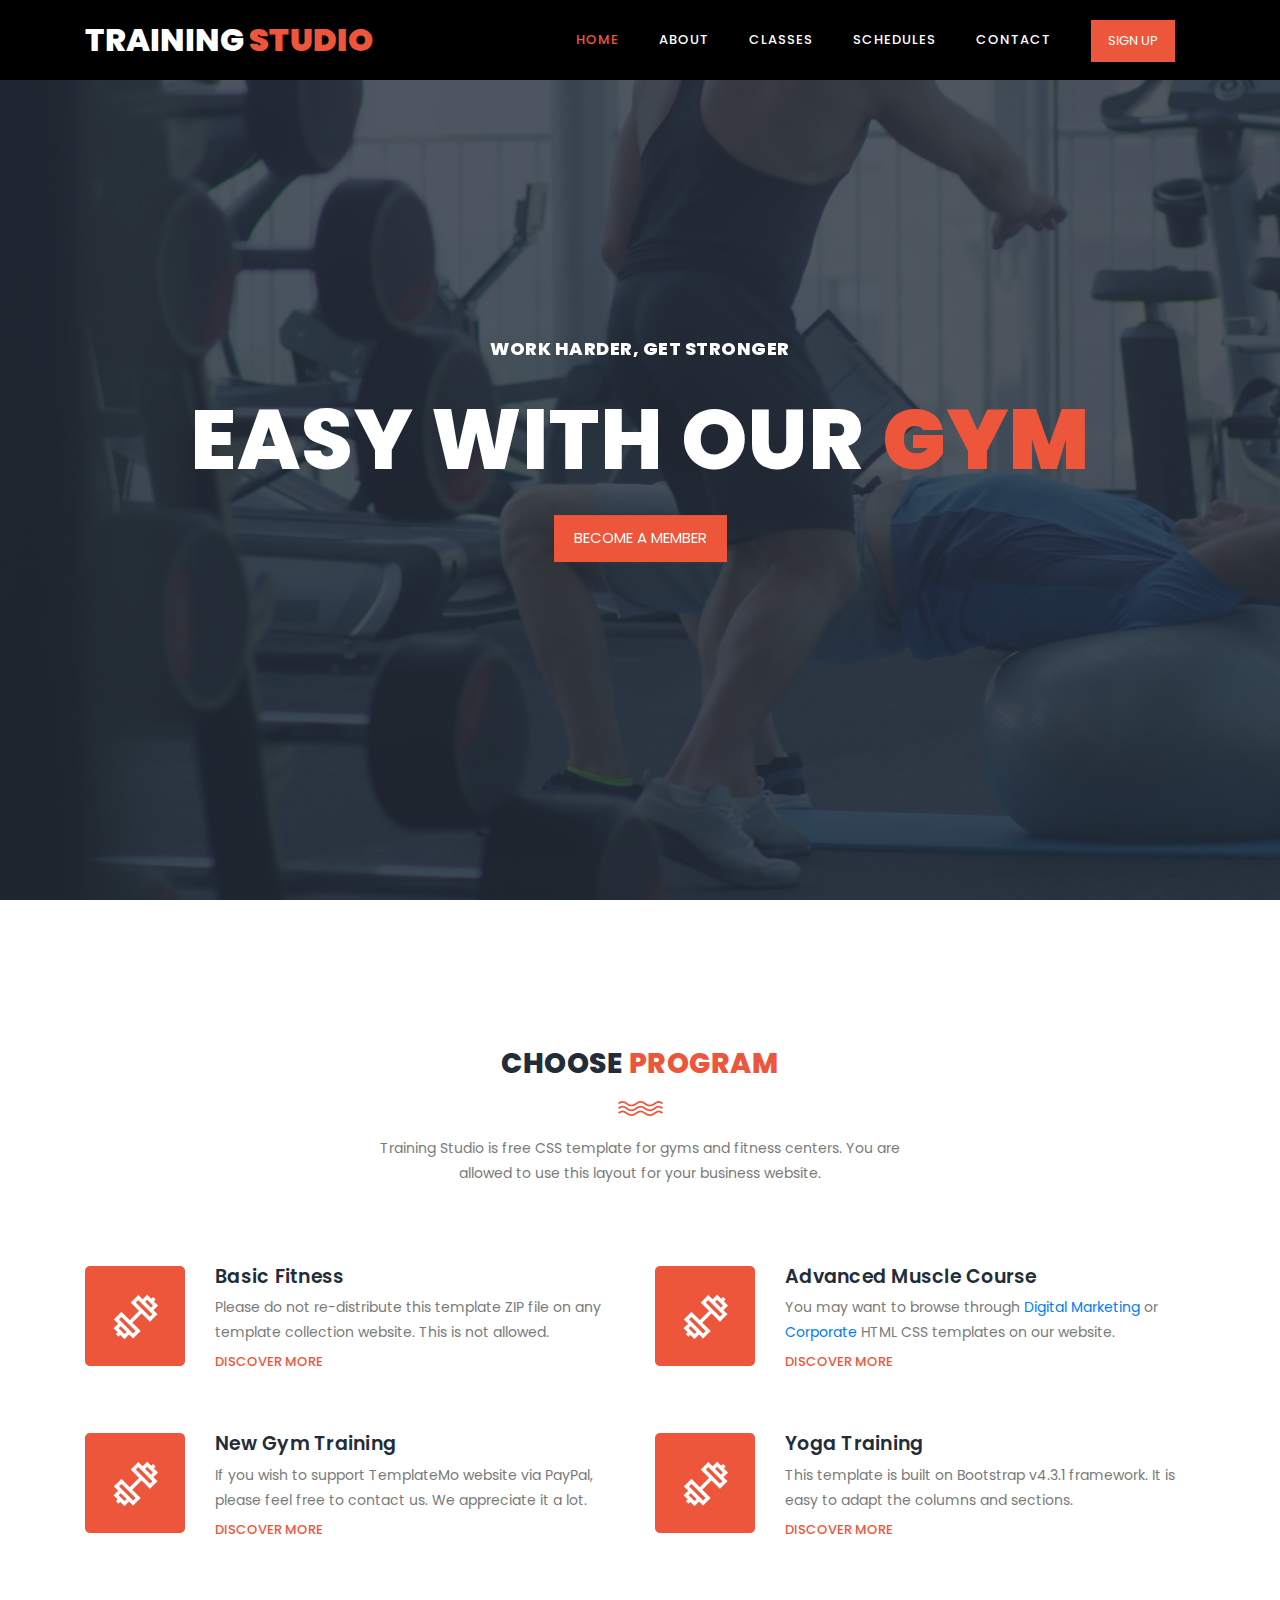
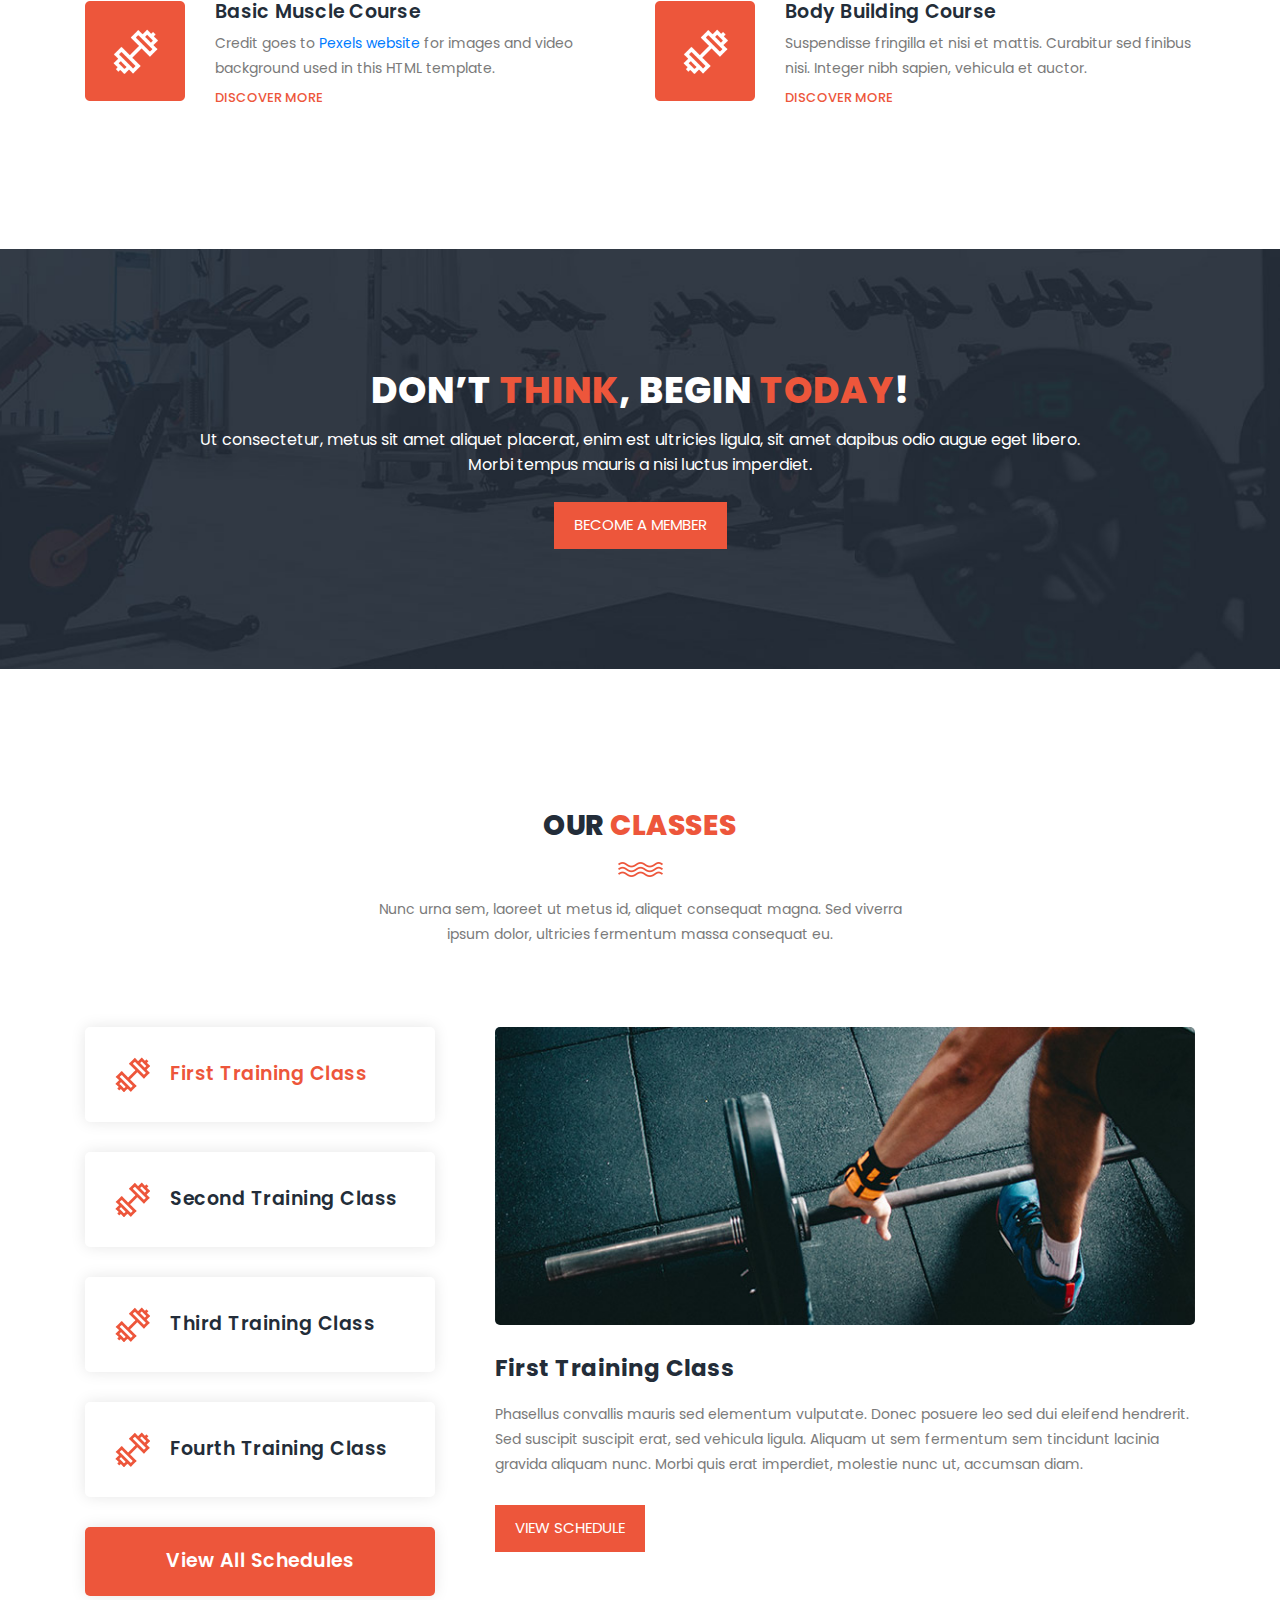
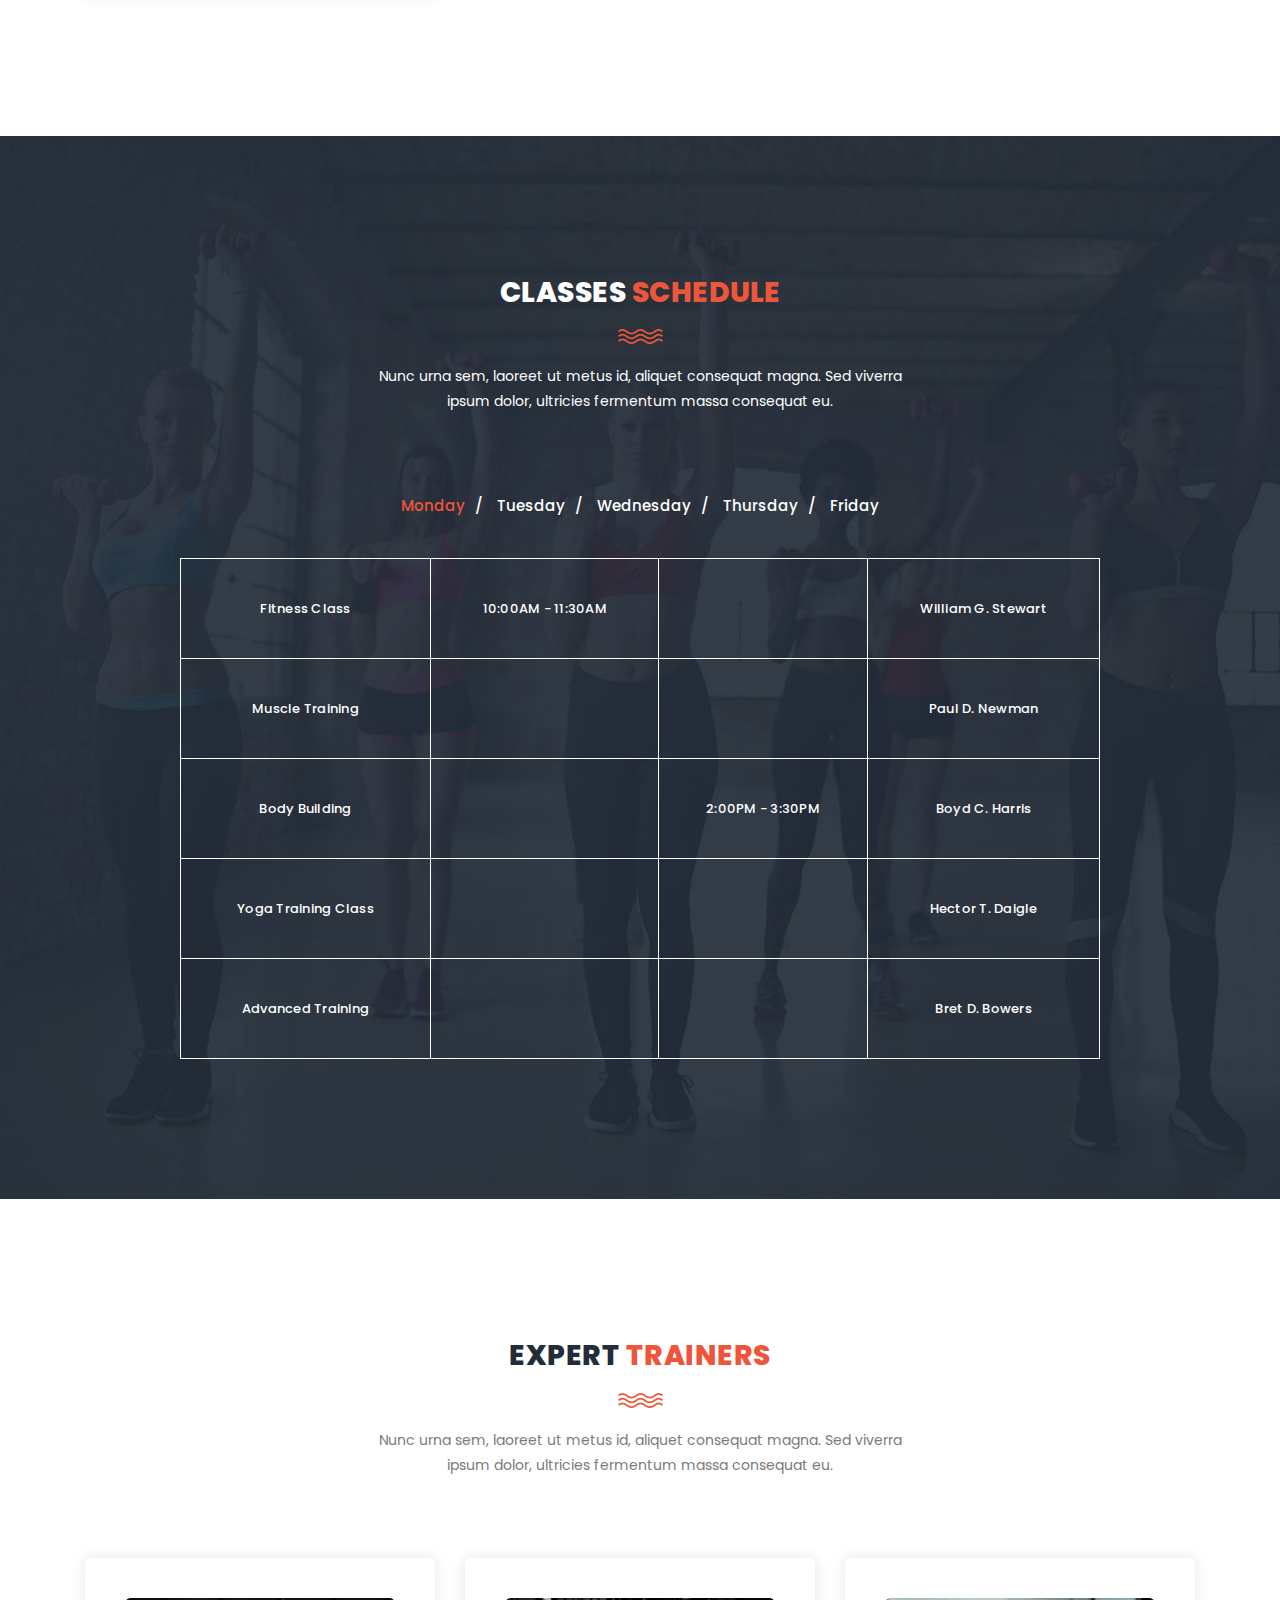
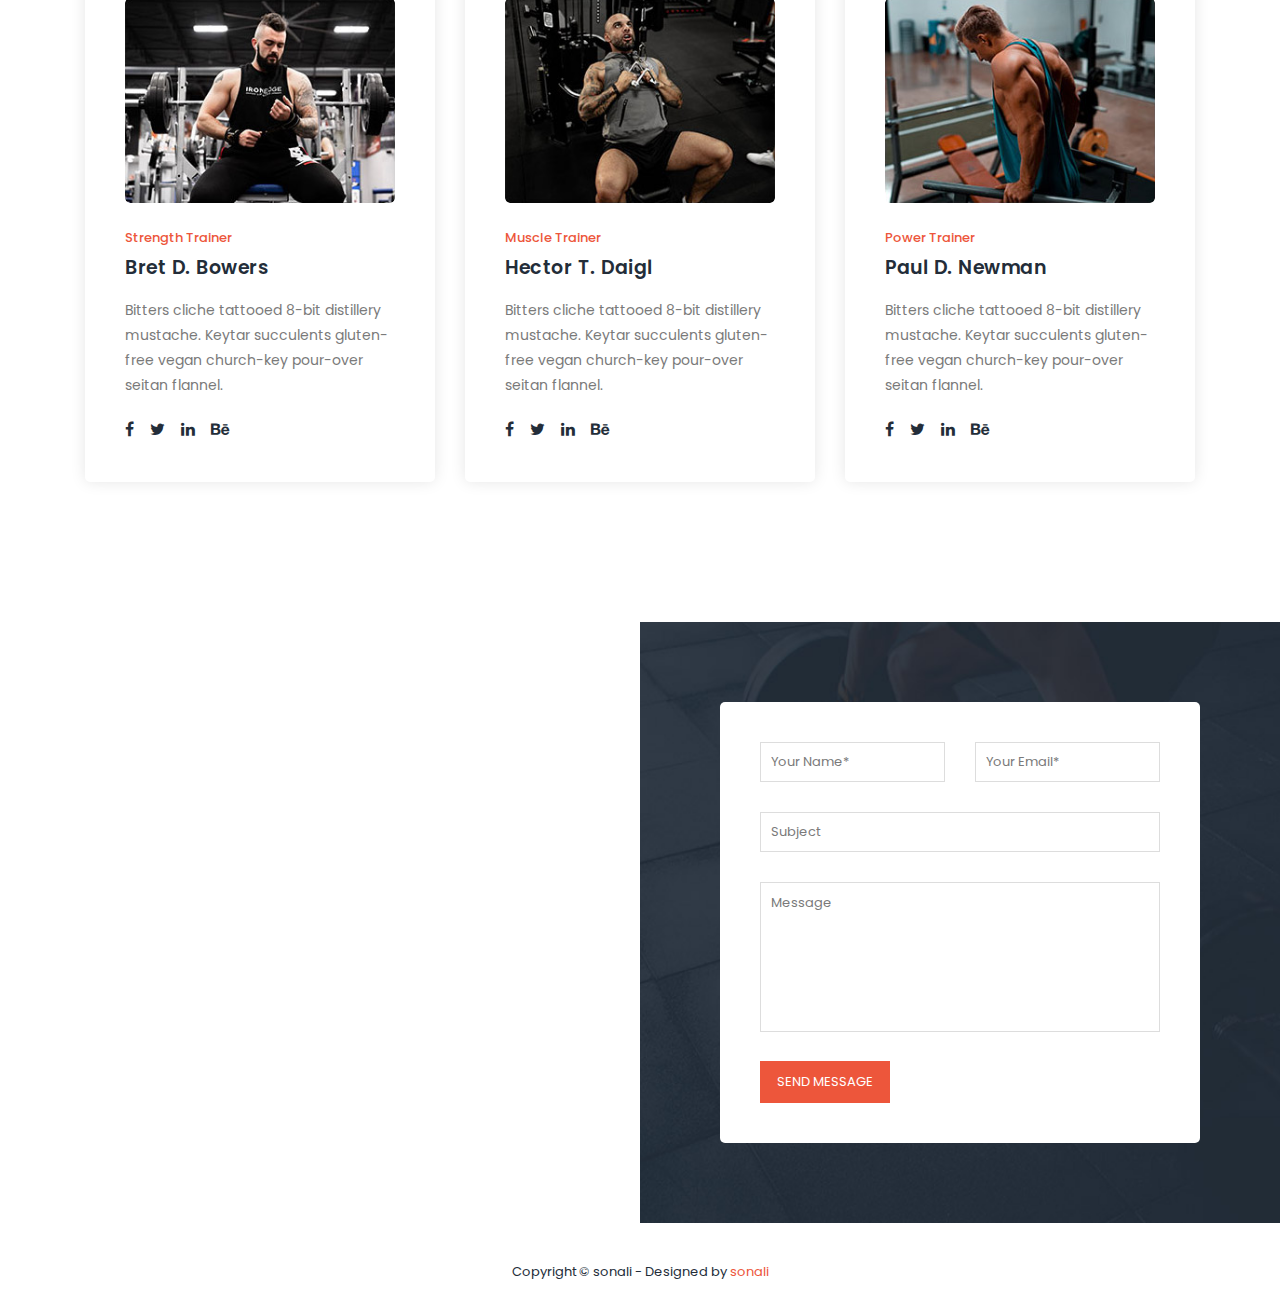
<file: index.html>
<!DOCTYPE html>
<html lang="en">

  <head>

    <meta charset="utf-8">
    <meta name="viewport" content="width=device-width, initial-scale=1, shrink-to-fit=no">
    <meta name="description" content="">
    <meta name="author" content="">
    <link href="https://fonts.googleapis.com/css?family=Poppins:100,100i,200,200i,300,300i,400,400i,500,500i,600,600i,700,700i,800,800i,900,900i&display=swap" rel="stylesheet">

    <title>Training Studio - Free CSS Template</title>

    <!-- Additional CSS Files -->
    <link rel="stylesheet" type="text/css" href="assets/css/bootstrap.min.css">

    <link rel="stylesheet" type="text/css" href="assets/css/font-awesome.css">

    <link rel="stylesheet" href="assets/css/templatemo-training-studio.css">

    </head>
    
    <body>
    
    <!-- ***** Preloader Start ***** -->
    <div id="js-preloader" class="js-preloader">
      <div class="preloader-inner">
        <span class="dot"></span>
        <div class="dots">
          <span></span>
          <span></span>
          <span></span>
        </div>
      </div>
    </div>
    <!-- ***** Preloader End ***** -->
    
    
    <!-- ***** Header Area Start ***** -->
    <header class="header-area header-sticky">
        <div class="container">
            <div class="row">
                <div class="col-12">
                    <nav class="main-nav">
                        <!-- ***** Logo Start ***** -->
                        <a href="index.html" class="logo">Training<em> Studio</em></a>
                        <!-- ***** Logo End ***** -->
                        <!-- ***** Menu Start ***** -->
                        <ul class="nav">
                            <li class="scroll-to-section"><a href="index.html" class="active">Home</a></li>
                            <li class="scroll-to-section"><a href="about.html">About</a></li>
                            <li class="scroll-to-section"><a href="classes.html">Classes</a></li>
                            <li class="scroll-to-section"><a href="schedule.html">Schedules</a></li>
                            <li class="scroll-to-section"><a href="contact.html">Contact</a></li> 
                            <li class="main-button"><a href="#">Sign Up</a></li>
                        </ul>        
                        <a class='menu-trigger'>
                            <span>Menu</span>
                        </a>
                        <!-- ***** Menu End ***** -->
                    </nav>
                </div>
            </div>
        </div>
    </header>
    <!-- ***** Header Area End ***** -->

    <!-- ***** Main Banner Area Start ***** -->
    <div class="main-banner" id="top">
        <video autoplay muted loop id="bg-video">
            <source src="assets/images/gym-video.mp4" type="video/mp4" />
        </video>

        <div class="video-overlay header-text">
            <div class="caption">
                <h6>work harder, get stronger</h6>
                <h2>easy with our <em>gym</em></h2>
                <div class="main-button scroll-to-section">
                    <a href="#features">Become a member</a>
                </div>
            </div>
        </div>
    </div>
    <!-- ***** Main Banner Area End ***** -->

    <!-- ***** Features Item Start ***** -->
    <section class="section" id="features">
        <div class="container">
            <div class="row">
                <div class="col-lg-6 offset-lg-3">
                    <div class="section-heading">
                        <h2>Choose <em>Program</em></h2>
                        <img src="assets/images/line-dec.png" alt="waves">
                        <p>Training Studio is free CSS template for gyms and fitness centers. You are allowed to use this layout for your business website.</p>
                    </div>
                </div>
                <div class="col-lg-6">
                    <ul class="features-items">
                        <li class="feature-item">
                            <div class="left-icon">
                                <img src="assets/images/features-first-icon.png" alt="First One">
                            </div>
                            <div class="right-content">
                                <h4>Basic Fitness</h4>
                                <p>Please do not re-distribute this template ZIP file on any template collection website. This is not allowed.</p>
                                <a href="#" class="text-button">Discover More</a>
                            </div>
                        </li>
                        <li class="feature-item">
                            <div class="left-icon">
                                <img src="assets/images/features-first-icon.png" alt="second one">
                            </div>
                            <div class="right-content">
                                <h4>New Gym Training</h4>
                                <p>If you wish to support TemplateMo website via PayPal, please feel free to contact us. We appreciate it a lot.</p>
                                <a href="#" class="text-button">Discover More</a>
                            </div>
                        </li>
                        <li class="feature-item">
                            <div class="left-icon">
                                <img src="assets/images/features-first-icon.png" alt="third gym training">
                            </div>
                            <div class="right-content">
                                <h4>Basic Muscle Course</h4>
                                <p>Credit goes to <a rel="nofollow" href="https://www.pexels.com" target="_blank">Pexels website</a> for images and video background used in this HTML template.</p>
                                <a href="#" class="text-button">Discover More</a>
                            </div>
                        </li>
                    </ul>
                </div>
                <div class="col-lg-6">
                    <ul class="features-items">
                        <li class="feature-item">
                            <div class="left-icon">
                                <img src="assets/images/features-first-icon.png" alt="fourth muscle">
                            </div>
                            <div class="right-content">
                                <h4>Advanced Muscle Course</h4>
                                <p>You may want to browse through <a rel="nofollow" href="https://templatemo.com/tag/digital-marketing" target="_parent">Digital Marketing</a> or <a href="https://templatemo.com/tag/corporate">Corporate</a> HTML CSS templates on our website.</p>
                                <a href="#" class="text-button">Discover More</a>
                            </div>
                        </li>
                        <li class="feature-item">
                            <div class="left-icon">
                                <img src="assets/images/features-first-icon.png" alt="training fifth">
                            </div>
                            <div class="right-content">
                                <h4>Yoga Training</h4>
                                <p>This template is built on Bootstrap v4.3.1 framework. It is easy to adapt the columns and sections.</p>
                                <a href="#" class="text-button">Discover More</a>
                            </div>
                        </li>
                        <li class="feature-item">
                            <div class="left-icon">
                                <img src="assets/images/features-first-icon.png" alt="gym training">
                            </div>
                            <div class="right-content">
                                <h4>Body Building Course</h4>
                                <p>Suspendisse fringilla et nisi et mattis. Curabitur sed finibus nisi. Integer nibh sapien, vehicula et auctor.</p>
                                <a href="#" class="text-button">Discover More</a>
                            </div>
                        </li>
                    </ul>
                </div>
            </div>
        </div>
    </section>
    <!-- ***** Features Item End ***** -->

    <!-- ***** Call to Action Start ***** -->
    <section class="section" id="call-to-action">
        <div class="container">
            <div class="row">
                <div class="col-lg-10 offset-lg-1">
                    <div class="cta-content">
                        <h2>Don’t <em>think</em>, begin <em>today</em>!</h2>
                        <p>Ut consectetur, metus sit amet aliquet placerat, enim est ultricies ligula, sit amet dapibus odio augue eget libero. Morbi tempus mauris a nisi luctus imperdiet.</p>
                        <div class="main-button scroll-to-section">
                            <a href="#our-classes">Become a member</a>
                        </div>
                    </div>
                </div>
            </div>
        </div>
    </section>
    <!-- ***** Call to Action End ***** -->

    <!-- ***** Our Classes Start ***** -->
    <section class="section" id="our-classes">
        <div class="container">
            <div class="row">
                <div class="col-lg-6 offset-lg-3">
                    <div class="section-heading">
                        <h2>Our <em>Classes</em></h2>
                        <img src="assets/images/line-dec.png" alt="">
                        <p>Nunc urna sem, laoreet ut metus id, aliquet consequat magna. Sed viverra ipsum dolor, ultricies fermentum massa consequat eu.</p>
                    </div>
                </div>
            </div>
            <div class="row" id="tabs">
              <div class="col-lg-4">
                <ul>
                  <li><a href='#tabs-1'><img src="assets/images/tabs-first-icon.png" alt="">First Training Class</a></li>
                  <li><a href='#tabs-2'><img src="assets/images/tabs-first-icon.png" alt="">Second Training Class</a></a></li>
                  <li><a href='#tabs-3'><img src="assets/images/tabs-first-icon.png" alt="">Third Training Class</a></a></li>
                  <li><a href='#tabs-4'><img src="assets/images/tabs-first-icon.png" alt="">Fourth Training Class</a></a></li>
                  <div class="main-rounded-button"><a href="#">View All Schedules</a></div>
                </ul>
              </div>
              <div class="col-lg-8">
                <section class='tabs-content'>
                  <article id='tabs-1'>
                    <img src="assets/images/training-image-01.jpg" alt="First Class">
                    <h4>First Training Class</h4>
                    <p>Phasellus convallis mauris sed elementum vulputate. Donec posuere leo sed dui eleifend hendrerit. Sed suscipit suscipit erat, sed vehicula ligula. Aliquam ut sem fermentum sem tincidunt lacinia gravida aliquam nunc. Morbi quis erat imperdiet, molestie nunc ut, accumsan diam.</p>
                    <div class="main-button">
                        <a href="#">View Schedule</a>
                    </div>
                  </article>
                  <article id='tabs-2'>
                    <img src="assets/images/training-image-02.jpg" alt="Second Training">
                    <h4>Second Training Class</h4>
                    <p>Integer dapibus, est vel dapibus mattis, sem mauris luctus leo, ac pulvinar quam tortor a velit. Praesent ultrices erat ante, in ultricies augue ultricies faucibus. Nam tellus nibh, ullamcorper at mattis non, rhoncus sed massa. Cras quis pulvinar eros. Orci varius natoque penatibus et magnis dis parturient montes, nascetur ridiculus mus.</p>
                    <div class="main-button">
                        <a href="#">View Schedule</a>
                    </div>
                  </article>
                  <article id='tabs-3'>
                    <img src="assets/images/training-image-03.jpg" alt="Third Class">
                    <h4>Third Training Class</h4>
                    <p>Fusce laoreet malesuada rhoncus. Donec ultricies diam tortor, id auctor neque posuere sit amet. Aliquam pharetra, augue vel cursus porta, nisi tortor vulputate sapien, id scelerisque felis magna id felis. Proin neque metus, pellentesque pharetra semper vel, accumsan a neque.</p>
                    <div class="main-button">
                        <a href="#">View Schedule</a>
                    </div>
                  </article>
                  <article id='tabs-4'>
                    <img src="assets/images/training-image-04.jpg" alt="Fourth Training">
                    <h4>Fourth Training Class</h4>
                    <p>Pellentesque habitant morbi tristique senectus et netus et malesuada fames ac turpis egestas. Aenean ultrices elementum odio ac tempus. Etiam eleifend orci lectus, eget venenatis ipsum commodo et.</p>
                    <div class="main-button">
                        <a href="#">View Schedule</a>
                    </div>
                  </article>
                </section>
              </div>
            </div>
        </div>
    </section>
    <!-- ***** Our Classes End ***** -->
    
    <section class="section" id="schedule">
        <div class="container">
            <div class="row">
                <div class="col-lg-6 offset-lg-3">
                    <div class="section-heading dark-bg">
                        <h2>Classes <em>Schedule</em></h2>
                        <img src="assets/images/line-dec.png" alt="">
                        <p>Nunc urna sem, laoreet ut metus id, aliquet consequat magna. Sed viverra ipsum dolor, ultricies fermentum massa consequat eu.</p>
                    </div>
                </div>
            </div>
            <div class="row">
                <div class="col-lg-12">
                    <div class="filters">
                        <ul class="schedule-filter">
                            <li class="active" data-tsfilter="monday">Monday</li>
                            <li data-tsfilter="tuesday">Tuesday</li>
                            <li data-tsfilter="wednesday">Wednesday</li>
                            <li data-tsfilter="thursday">Thursday</li>
                            <li data-tsfilter="friday">Friday</li>
                        </ul>
                    </div>
                </div>
                <div class="col-lg-10 offset-lg-1">
                    <div class="schedule-table filtering">
                        <table>
                            <tbody>
                                <tr>
                                    <td class="day-time">Fitness Class</td>
                                    <td class="monday ts-item show" data-tsmeta="monday">10:00AM - 11:30AM</td>
                                    <td class="tuesday ts-item" data-tsmeta="tuesday">2:00PM - 3:30PM</td>
                                    <td>William G. Stewart</td>
                                </tr>
                                <tr>
                                    <td class="day-time">Muscle Training</td>
                                    <td class="friday ts-item" data-tsmeta="friday">10:00AM - 11:30AM</td>
                                    <td class="thursday friday ts-item" data-tsmeta="thursday" data-tsmeta="friday">2:00PM - 3:30PM</td>
                                    <td>Paul D. Newman</td>
                                </tr>
                                <tr>
                                    <td class="day-time">Body Building</td>
                                    <td class="tuesday ts-item" data-tsmeta="tuesday">10:00AM - 11:30AM</td>
                                    <td class="monday ts-item show" data-tsmeta="monday">2:00PM - 3:30PM</td>
                                    <td>Boyd C. Harris</td>
                                </tr>
                                <tr>
                                    <td class="day-time">Yoga Training Class</td>
                                    <td class="wednesday ts-item" data-tsmeta="wednesday">10:00AM - 11:30AM</td>
                                    <td class="friday ts-item" data-tsmeta="friday">2:00PM - 3:30PM</td>
                                    <td>Hector T. Daigle</td>
                                </tr>
                                <tr>
                                    <td class="day-time">Advanced Training</td>
                                    <td class="thursday ts-item" data-tsmeta="thursday">10:00AM - 11:30AM</td>
                                    <td class="wednesday ts-item" data-tsmeta="wednesday">2:00PM - 3:30PM</td>
                                    <td>Bret D. Bowers</td>
                                </tr>
                            </tbody>
                        </table>
                    </div>
                </div>
            </div>
        </div>
    </section>

    <!-- ***** Testimonials Starts ***** -->
    <section class="section" id="trainers">
        <div class="container">
            <div class="row">
                <div class="col-lg-6 offset-lg-3">
                    <div class="section-heading">
                        <h2>Expert <em>Trainers</em></h2>
                        <img src="assets/images/line-dec.png" alt="">
                        <p>Nunc urna sem, laoreet ut metus id, aliquet consequat magna. Sed viverra ipsum dolor, ultricies fermentum massa consequat eu.</p>
                    </div>
                </div>
            </div>
            <div class="row">
                <div class="col-lg-4">
                    <div class="trainer-item">
                        <div class="image-thumb">
                            <img src="assets/images/first-trainer.jpg" alt="">
                        </div>
                        <div class="down-content">
                            <span>Strength Trainer</span>
                            <h4>Bret D. Bowers</h4>
                            <p>Bitters cliche tattooed 8-bit distillery mustache. Keytar succulents gluten-free vegan church-key pour-over seitan flannel.</p>
                            <ul class="social-icons">
                                <li><a href="#"><i class="fa fa-facebook"></i></a></li>
                                <li><a href="#"><i class="fa fa-twitter"></i></a></li>
                                <li><a href="#"><i class="fa fa-linkedin"></i></a></li>
                                <li><a href="#"><i class="fa fa-behance"></i></a></li>
                            </ul>
                        </div>
                    </div>
                </div>
                <div class="col-lg-4">
                    <div class="trainer-item">
                        <div class="image-thumb">
                            <img src="assets/images/second-trainer.jpg" alt="">
                        </div>
                        <div class="down-content">
                            <span>Muscle Trainer</span>
                            <h4>Hector T. Daigl</h4>
                            <p>Bitters cliche tattooed 8-bit distillery mustache. Keytar succulents gluten-free vegan church-key pour-over seitan flannel.</p>
                            <ul class="social-icons">
                                <li><a href="#"><i class="fa fa-facebook"></i></a></li>
                                <li><a href="#"><i class="fa fa-twitter"></i></a></li>
                                <li><a href="#"><i class="fa fa-linkedin"></i></a></li>
                                <li><a href="#"><i class="fa fa-behance"></i></a></li>
                            </ul>
                        </div>
                    </div>
                </div>
                <div class="col-lg-4">
                    <div class="trainer-item">
                        <div class="image-thumb">
                            <img src="assets/images/third-trainer.jpg" alt="">
                        </div>
                        <div class="down-content">
                            <span>Power Trainer</span>
                            <h4>Paul D. Newman</h4>
                            <p>Bitters cliche tattooed 8-bit distillery mustache. Keytar succulents gluten-free vegan church-key pour-over seitan flannel.</p>
                            <ul class="social-icons">
                                <li><a href="#"><i class="fa fa-facebook"></i></a></li>
                                <li><a href="#"><i class="fa fa-twitter"></i></a></li>
                                <li><a href="#"><i class="fa fa-linkedin"></i></a></li>
                                <li><a href="#"><i class="fa fa-behance"></i></a></li>
                            </ul>
                        </div>
                    </div>
                </div>
            </div>
        </div>
    </section>
    <!-- ***** Testimonials Ends ***** -->
    
    <!-- ***** Contact Us Area Starts ***** -->
    <section class="section" id="contact-us">
        <div class="container-fluid">
            <div class="row">
                <div class="col-lg-6 col-md-6 col-xs-12">
                    <div id="map">
                      <iframe src="https://maps.google.com/maps?q=Av.+L%C3%BAcio+Costa,+Rio+de+Janeiro+-+RJ,+Brazil&t=&z=13&ie=UTF8&iwloc=&output=embed" width="100%" height="600px" frameborder="0" style="border:0" allowfullscreen></iframe>
                    </div>
                </div>
                <div class="col-lg-6 col-md-6 col-xs-12">
                    <div class="contact-form">
                        <form id="contact" action="" method="post">
                          <div class="row">
                            <div class="col-md-6 col-sm-12">
                              <fieldset>
                                <input name="name" type="text" id="name" placeholder="Your Name*" required="">
                              </fieldset>
                            </div>
                            <div class="col-md-6 col-sm-12">
                              <fieldset>
                                <input name="email" type="text" id="email" pattern="[^ @]*@[^ @]*" placeholder="Your Email*" required="">
                              </fieldset>
                            </div>
                            <div class="col-md-12 col-sm-12">
                              <fieldset>
                                <input name="subject" type="text" id="subject" placeholder="Subject">
                              </fieldset>
                            </div>
                            <div class="col-lg-12">
                              <fieldset>
                                <textarea name="message" rows="6" id="message" placeholder="Message" required=""></textarea>
                              </fieldset>
                            </div>
                            <div class="col-lg-12">
                              <fieldset>
                                <button type="submit" id="form-submit" class="main-button">Send Message</button>
                              </fieldset>
                            </div>
                          </div>
                        </form>
                    </div>
                </div>
            </div>
        </div>
    </section>
    <!-- ***** Contact Us Area Ends ***** -->
    
    <!-- ***** Footer Start ***** -->
    <footer>
        <div class="container">
            <div class="row">
                <div class="col-lg-12">
                    <p>Copyright &copy; sonali
                    
                    - Designed by <a rel="nofollow" href="https://github.com/sonalishelkar" class="tm-text-link" target="_parent">sonali</a></p>
                    
                    <!-- You shall support us a little via PayPal to info@templatemo.com -->
                    
                </div>
            </div>
        </div>
    </footer>

    <!-- jQuery -->
    <script src="assets/js/jquery-2.1.0.min.js"></script>

    <!-- Bootstrap -->
    <script src="assets/js/popper.js"></script>
    <script src="assets/js/bootstrap.min.js"></script>

    <!-- Plugins -->
    <script src="assets/js/scrollreveal.min.js"></script>
    <script src="assets/js/waypoints.min.js"></script>
    <script src="assets/js/jquery.counterup.min.js"></script>
    <script src="assets/js/imgfix.min.js"></script> 
    <script src="assets/js/mixitup.js"></script> 
    <script src="assets/js/accordions.js"></script>
    
    <!-- Global Init -->
    <script src="assets/js/custom.js"></script>

  </body>
</html>
</file>
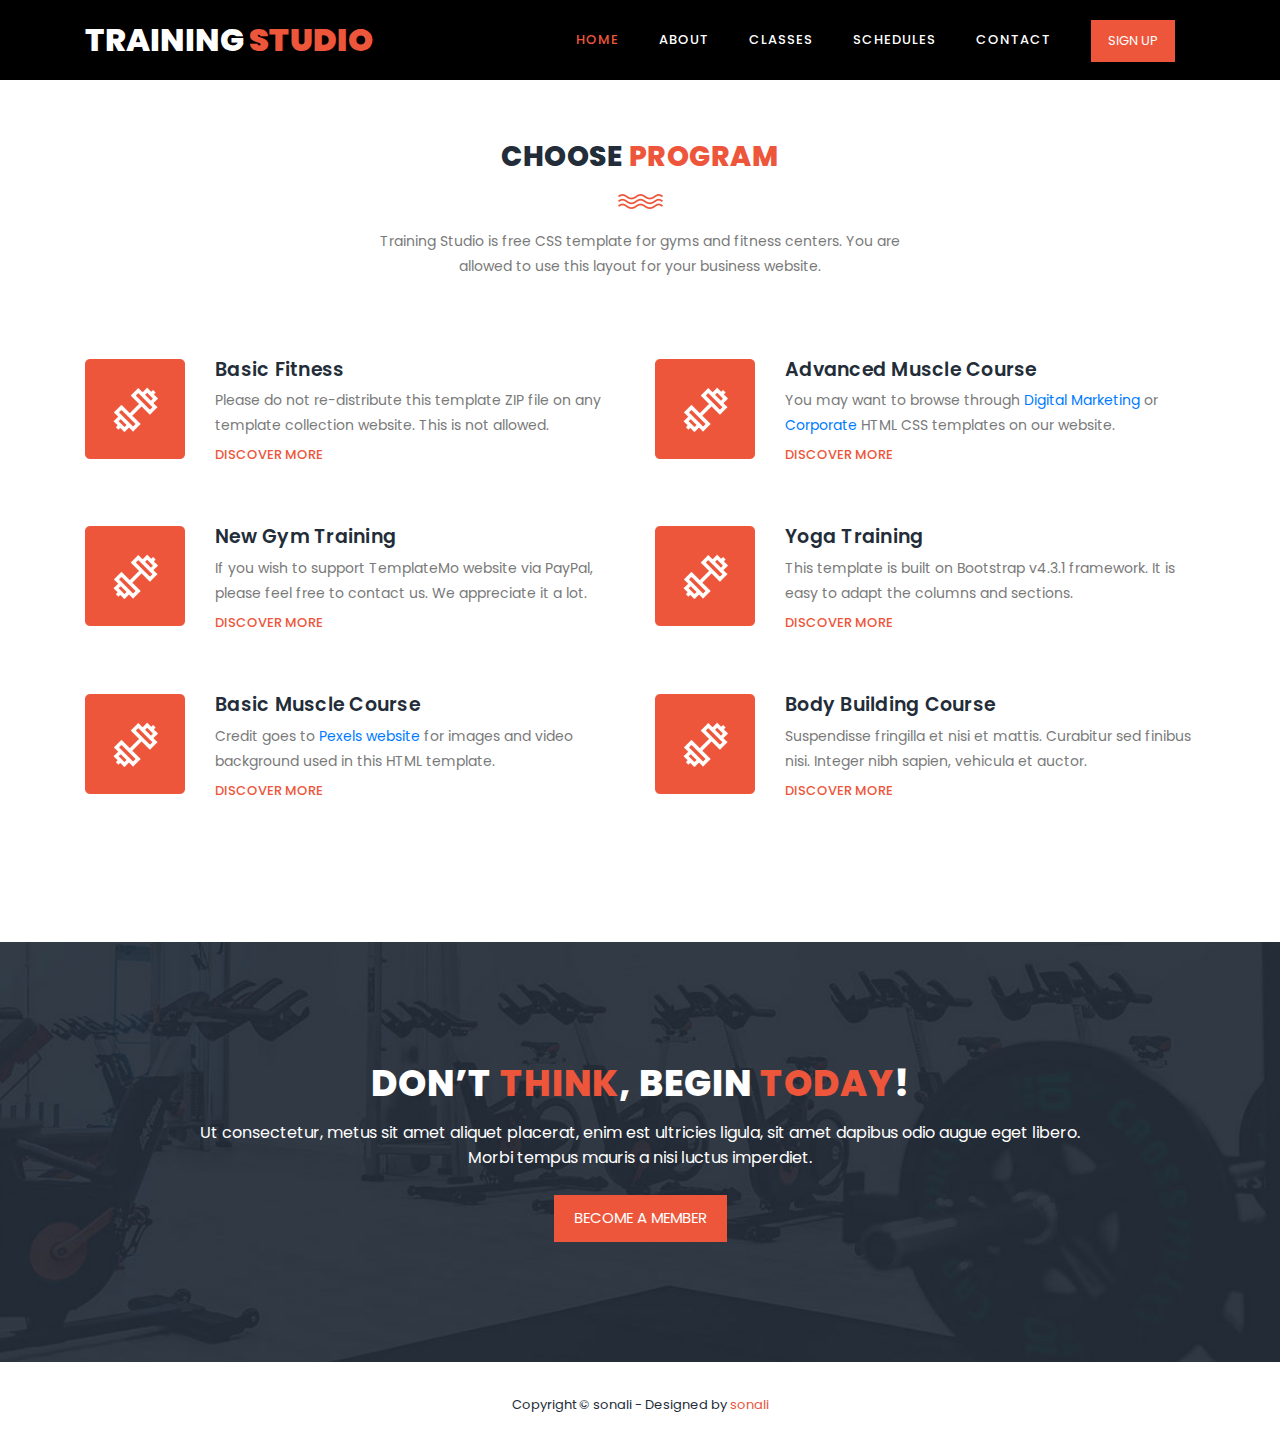
<file: about.html>
<!DOCTYPE html>
<html lang="en">

  <head>

    <meta charset="utf-8">
    <meta name="viewport" content="width=device-width, initial-scale=1, shrink-to-fit=no">
    <meta name="description" content="">
    <meta name="author" content="">
    <link href="https://fonts.googleapis.com/css?family=Poppins:100,100i,200,200i,300,300i,400,400i,500,500i,600,600i,700,700i,800,800i,900,900i&display=swap" rel="stylesheet">

    <title>Training Studio - Free CSS Template</title>
<!--

TemplateMo 548 Training Studio

https://templatemo.com/tm-548-training-studio

-->
    <!-- Additional CSS Files -->
    <link rel="stylesheet" type="text/css" href="assets/css/bootstrap.min.css">

    <link rel="stylesheet" type="text/css" href="assets/css/font-awesome.css">

    <link rel="stylesheet" href="assets/css/templatemo-training-studio.css">

    </head>
    
    <body>
    
    <!-- ***** Preloader Start ***** -->
    <div id="js-preloader" class="js-preloader">
      <div class="preloader-inner">
        <span class="dot"></span>
        <div class="dots">
          <span></span>
          <span></span>
          <span></span>
        </div>
      </div>
    </div>
    <!-- ***** Preloader End ***** -->
    
    <!-- ***** Header Area Start ***** -->
    <header class="header-area header-sticky">
        <div class="container">
            <div class="row">
                <div class="col-12">
                    <nav class="main-nav">
                        <!-- ***** Logo Start ***** -->
                        <a href="index.html" class="logo">Training<em> Studio</em></a>
                        <!-- ***** Logo End ***** -->
                        <!-- ***** Menu Start ***** -->
                        <ul class="nav">
                            <li class="scroll-to-section"><a href="index.html" class="active">Home</a></li>
                            <li class="scroll-to-section"><a href="about.html">About</a></li>
                            <li class="scroll-to-section"><a href="classes.html">Classes</a></li>
                            <li class="scroll-to-section"><a href="schedule.html">Schedules</a></li>
                            <li class="scroll-to-section"><a href="contact.html">Contact</a></li> 
                            <li class="main-button"><a href="#">Sign Up</a></li>
                        </ul>        
                        <a class='menu-trigger'>
                            <span>Menu</span>
                        </a>
                        <!-- ***** Menu End ***** -->
                    </nav>
                </div>
            </div>
        </div>
    </header>
    <!-- ***** Header Area End ***** -->

    <!-- ***** Features Item Start ***** -->
    <section class="section" id="features">
        <div class="container">
            <div class="row">
                <div class="col-lg-6 offset-lg-3">
                    <div class="section-heading">
                        <h2>Choose <em>Program</em></h2>
                        <img src="assets/images/line-dec.png" alt="waves">
                        <p>Training Studio is free CSS template for gyms and fitness centers. You are allowed to use this layout for your business website.</p>
                    </div>
                </div>
                <div class="col-lg-6">
                    <ul class="features-items">
                        <li class="feature-item">
                            <div class="left-icon">
                                <img src="assets/images/features-first-icon.png" alt="First One">
                            </div>
                            <div class="right-content">
                                <h4>Basic Fitness</h4>
                                <p>Please do not re-distribute this template ZIP file on any template collection website. This is not allowed.</p>
                                <a href="#" class="text-button">Discover More</a>
                            </div>
                        </li>
                        <li class="feature-item">
                            <div class="left-icon">
                                <img src="assets/images/features-first-icon.png" alt="second one">
                            </div>
                            <div class="right-content">
                                <h4>New Gym Training</h4>
                                <p>If you wish to support TemplateMo website via PayPal, please feel free to contact us. We appreciate it a lot.</p>
                                <a href="#" class="text-button">Discover More</a>
                            </div>
                        </li>
                        <li class="feature-item">
                            <div class="left-icon">
                                <img src="assets/images/features-first-icon.png" alt="third gym training">
                            </div>
                            <div class="right-content">
                                <h4>Basic Muscle Course</h4>
                                <p>Credit goes to <a rel="nofollow" href="https://www.pexels.com" target="_blank">Pexels website</a> for images and video background used in this HTML template.</p>
                                <a href="#" class="text-button">Discover More</a>
                            </div>
                        </li>
                    </ul>
                </div>
                <div class="col-lg-6">
                    <ul class="features-items">
                        <li class="feature-item">
                            <div class="left-icon">
                                <img src="assets/images/features-first-icon.png" alt="fourth muscle">
                            </div>
                            <div class="right-content">
                                <h4>Advanced Muscle Course</h4>
                                <p>You may want to browse through <a rel="nofollow" href="https://templatemo.com/tag/digital-marketing" target="_parent">Digital Marketing</a> or <a href="https://templatemo.com/tag/corporate">Corporate</a> HTML CSS templates on our website.</p>
                                <a href="#" class="text-button">Discover More</a>
                            </div>
                        </li>
                        <li class="feature-item">
                            <div class="left-icon">
                                <img src="assets/images/features-first-icon.png" alt="training fifth">
                            </div>
                            <div class="right-content">
                                <h4>Yoga Training</h4>
                                <p>This template is built on Bootstrap v4.3.1 framework. It is easy to adapt the columns and sections.</p>
                                <a href="#" class="text-button">Discover More</a>
                            </div>
                        </li>
                        <li class="feature-item">
                            <div class="left-icon">
                                <img src="assets/images/features-first-icon.png" alt="gym training">
                            </div>
                            <div class="right-content">
                                <h4>Body Building Course</h4>
                                <p>Suspendisse fringilla et nisi et mattis. Curabitur sed finibus nisi. Integer nibh sapien, vehicula et auctor.</p>
                                <a href="#" class="text-button">Discover More</a>
                            </div>
                        </li>
                    </ul>
                </div>
            </div>
        </div>
    </section>
    <!-- ***** Features Item End ***** -->

    <!-- ***** Call to Action Start ***** -->
    <section class="section" id="call-to-action">
        <div class="container">
            <div class="row">
                <div class="col-lg-10 offset-lg-1">
                    <div class="cta-content">
                        <h2>Don’t <em>think</em>, begin <em>today</em>!</h2>
                        <p>Ut consectetur, metus sit amet aliquet placerat, enim est ultricies ligula, sit amet dapibus odio augue eget libero. Morbi tempus mauris a nisi luctus imperdiet.</p>
                        <div class="main-button scroll-to-section">
                            <a href="#our-classes">Become a member</a>
                        </div>
                    </div>
                </div>
            </div>
        </div>
    </section>
    <!-- ***** Call to Action End ***** -->

     <!-- ***** Footer Start ***** -->
     <footer>
        <div class="container">
            <div class="row">
                <div class="col-lg-12">
                    <p>Copyright &copy; sonali
                    
                    - Designed by <a rel="nofollow" href="https://github.com/sonalishelkar" class="tm-text-link" target="_parent">sonali</a></p>
                    
                    <!-- You shall support us a little via PayPal to info@templatemo.com -->
                    
                </div>
            </div>
        </div>
    </footer>

    <!-- jQuery -->
    <script src="assets/js/jquery-2.1.0.min.js"></script>

    <!-- Bootstrap -->
    <script src="assets/js/popper.js"></script>
    <script src="assets/js/bootstrap.min.js"></script>

    <!-- Plugins -->
    <script src="assets/js/scrollreveal.min.js"></script>
    <script src="assets/js/waypoints.min.js"></script>
    <script src="assets/js/jquery.counterup.min.js"></script>
    <script src="assets/js/imgfix.min.js"></script> 
    <script src="assets/js/mixitup.js"></script> 
    <script src="assets/js/accordions.js"></script>
    
    <!-- Global Init -->
    <script src="assets/js/custom.js"></script>

  </body>
</html>
</file>
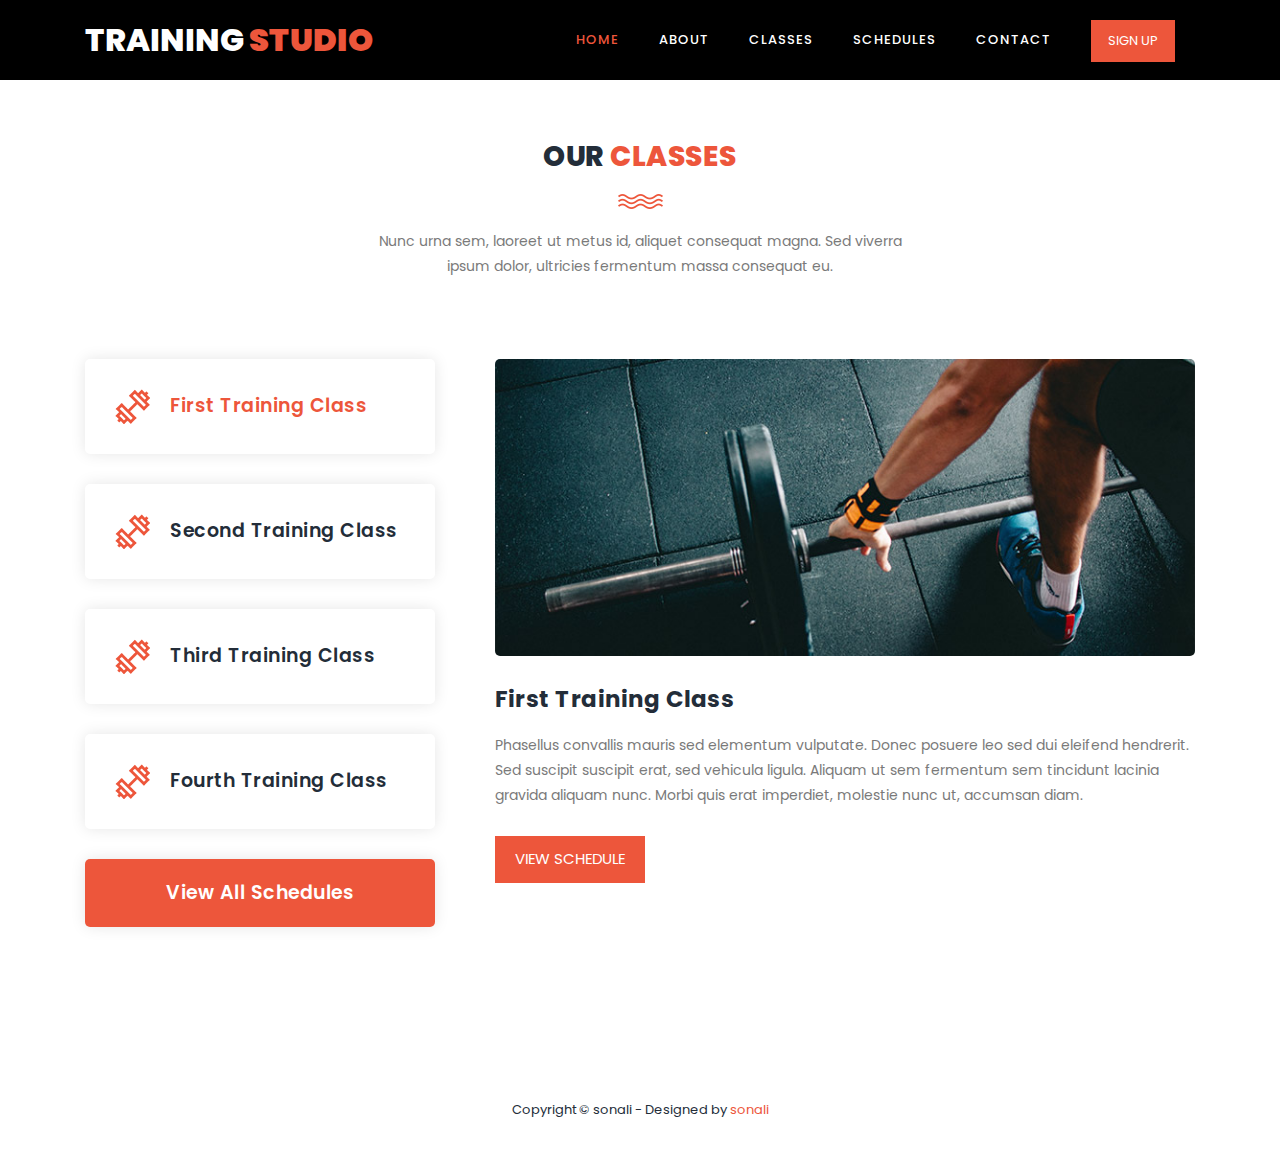
<file: classes.html>
<!DOCTYPE html>
<html lang="en">

  <head>

    <meta charset="utf-8">
    <meta name="viewport" content="width=device-width, initial-scale=1, shrink-to-fit=no">
    <meta name="description" content="">
    <meta name="author" content="">
    <link href="https://fonts.googleapis.com/css?family=Poppins:100,100i,200,200i,300,300i,400,400i,500,500i,600,600i,700,700i,800,800i,900,900i&display=swap" rel="stylesheet">

    <title>Training Studio - Free CSS Template</title>
<!--

TemplateMo 548 Training Studio

https://templatemo.com/tm-548-training-studio

-->
    <!-- Additional CSS Files -->
    <link rel="stylesheet" type="text/css" href="assets/css/bootstrap.min.css">

    <link rel="stylesheet" type="text/css" href="assets/css/font-awesome.css">

    <link rel="stylesheet" href="assets/css/templatemo-training-studio.css">

    </head>
    
    <body>
    
    <!-- ***** Preloader Start ***** -->
    <div id="js-preloader" class="js-preloader">
      <div class="preloader-inner">
        <span class="dot"></span>
        <div class="dots">
          <span></span>
          <span></span>
          <span></span>
        </div>
      </div>
    </div>
    <!-- ***** Preloader End ***** -->
    
    
    <!-- ***** Header Area Start ***** -->
    <header class="header-area header-sticky">
        <div class="container">
            <div class="row">
                <div class="col-12">
                    <nav class="main-nav">
                        <!-- ***** Logo Start ***** -->
                        <a href="index.html" class="logo">Training<em> Studio</em></a>
                        <!-- ***** Logo End ***** -->
                        <!-- ***** Menu Start ***** -->
                        <ul class="nav">
                            <li class="scroll-to-section"><a href="index.html" class="active">Home</a></li>
                            <li class="scroll-to-section"><a href="about.html">About</a></li>
                            <li class="scroll-to-section"><a href="classes.html">Classes</a></li>
                            <li class="scroll-to-section"><a href="schedules.html">Schedules</a></li>
                            <li class="scroll-to-section"><a href="contact.html">Contact</a></li> 
                            <li class="main-button"><a href="#">Sign Up</a></li>
                        </ul>        
                        <a class='menu-trigger'>
                            <span>Menu</span>
                        </a>
                        <!-- ***** Menu End ***** -->
                    </nav>
                </div>
            </div>
        </div>
    </header>
    <!-- ***** Header Area End ***** -->

    <!-- ***** Our Classes Start ***** -->
    <section class="section" id="our-classes">
        <div class="container">
            <div class="row">
                <div class="col-lg-6 offset-lg-3">
                    <div class="section-heading">
                        <h2>Our <em>Classes</em></h2>
                        <img src="assets/images/line-dec.png" alt="">
                        <p>Nunc urna sem, laoreet ut metus id, aliquet consequat magna. Sed viverra ipsum dolor, ultricies fermentum massa consequat eu.</p>
                    </div>
                </div>
            </div>
            <div class="row" id="tabs">
              <div class="col-lg-4">
                <ul>
                  <li><a href='#tabs-1'><img src="assets/images/tabs-first-icon.png" alt="">First Training Class</a></li>
                  <li><a href='#tabs-2'><img src="assets/images/tabs-first-icon.png" alt="">Second Training Class</a></a></li>
                  <li><a href='#tabs-3'><img src="assets/images/tabs-first-icon.png" alt="">Third Training Class</a></a></li>
                  <li><a href='#tabs-4'><img src="assets/images/tabs-first-icon.png" alt="">Fourth Training Class</a></a></li>
                  <div class="main-rounded-button"><a href="#">View All Schedules</a></div>
                </ul>
              </div>
              <div class="col-lg-8">
                <section class='tabs-content'>
                  <article id='tabs-1'>
                    <img src="assets/images/training-image-01.jpg" alt="First Class">
                    <h4>First Training Class</h4>
                    <p>Phasellus convallis mauris sed elementum vulputate. Donec posuere leo sed dui eleifend hendrerit. Sed suscipit suscipit erat, sed vehicula ligula. Aliquam ut sem fermentum sem tincidunt lacinia gravida aliquam nunc. Morbi quis erat imperdiet, molestie nunc ut, accumsan diam.</p>
                    <div class="main-button">
                        <a href="#">View Schedule</a>
                    </div>
                  </article>
                  <article id='tabs-2'>
                    <img src="assets/images/training-image-02.jpg" alt="Second Training">
                    <h4>Second Training Class</h4>
                    <p>Integer dapibus, est vel dapibus mattis, sem mauris luctus leo, ac pulvinar quam tortor a velit. Praesent ultrices erat ante, in ultricies augue ultricies faucibus. Nam tellus nibh, ullamcorper at mattis non, rhoncus sed massa. Cras quis pulvinar eros. Orci varius natoque penatibus et magnis dis parturient montes, nascetur ridiculus mus.</p>
                    <div class="main-button">
                        <a href="#">View Schedule</a>
                    </div>
                  </article>
                  <article id='tabs-3'>
                    <img src="assets/images/training-image-03.jpg" alt="Third Class">
                    <h4>Third Training Class</h4>
                    <p>Fusce laoreet malesuada rhoncus. Donec ultricies diam tortor, id auctor neque posuere sit amet. Aliquam pharetra, augue vel cursus porta, nisi tortor vulputate sapien, id scelerisque felis magna id felis. Proin neque metus, pellentesque pharetra semper vel, accumsan a neque.</p>
                    <div class="main-button">
                        <a href="#">View Schedule</a>
                    </div>
                  </article>
                  <article id='tabs-4'>
                    <img src="assets/images/training-image-04.jpg" alt="Fourth Training">
                    <h4>Fourth Training Class</h4>
                    <p>Pellentesque habitant morbi tristique senectus et netus et malesuada fames ac turpis egestas. Aenean ultrices elementum odio ac tempus. Etiam eleifend orci lectus, eget venenatis ipsum commodo et.</p>
                    <div class="main-button">
                        <a href="#">View Schedule</a>
                    </div>
                  </article>
                </section>
              </div>
            </div>
        </div>
    </section>
    <!-- ***** Our Classes End ***** -->
    
    <!-- ***** Footer Start ***** -->
    <footer>
      <div class="container">
          <div class="row">
              <div class="col-lg-12">
                  <p>Copyright &copy; sonali
                  
                  - Designed by <a rel="nofollow" href="https://github.com/sonalishelkar" class="tm-text-link" target="_parent">sonali</a></p>
                  
                  <!-- You shall support us a little via PayPal to info@templatemo.com -->
                  
              </div>
          </div>
      </div>
  </footer>

    <!-- jQuery -->
    <script src="assets/js/jquery-2.1.0.min.js"></script>

    <!-- Bootstrap -->
    <script src="assets/js/popper.js"></script>
    <script src="assets/js/bootstrap.min.js"></script>

    <!-- Plugins -->
    <script src="assets/js/scrollreveal.min.js"></script>
    <script src="assets/js/waypoints.min.js"></script>
    <script src="assets/js/jquery.counterup.min.js"></script>
    <script src="assets/js/imgfix.min.js"></script> 
    <script src="assets/js/mixitup.js"></script> 
    <script src="assets/js/accordions.js"></script>
    
    <!-- Global Init -->
    <script src="assets/js/custom.js"></script>

  </body>
</html>
</file>
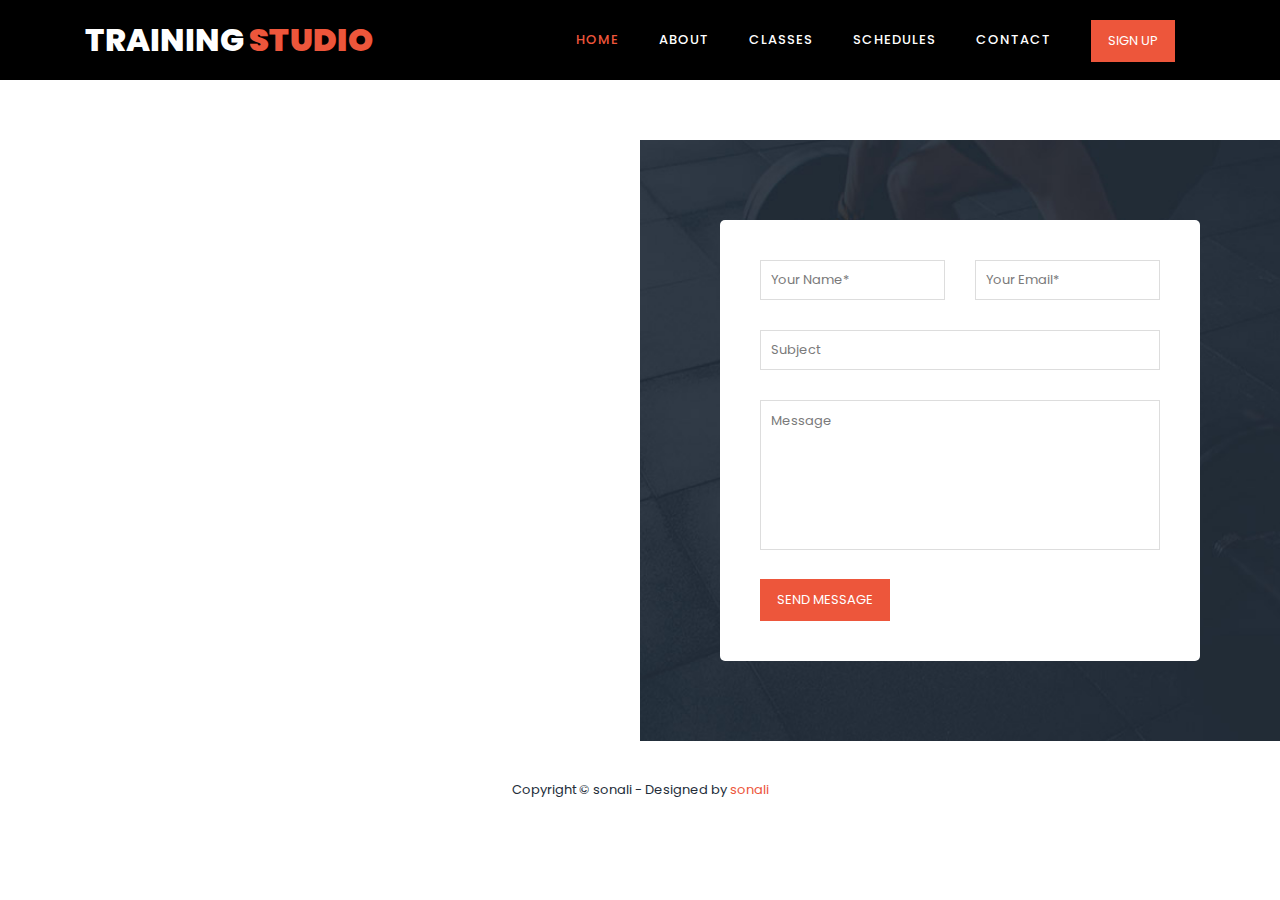
<file: contact.html>
<!DOCTYPE html>
<html lang="en">

  <head>

    <meta charset="utf-8">
    <meta name="viewport" content="width=device-width, initial-scale=1, shrink-to-fit=no">
    <meta name="description" content="">
    <meta name="author" content="">
    <link href="https://fonts.googleapis.com/css?family=Poppins:100,100i,200,200i,300,300i,400,400i,500,500i,600,600i,700,700i,800,800i,900,900i&display=swap" rel="stylesheet">

    <title>Training Studio - Free CSS Template</title>
<!--

TemplateMo 548 Training Studio

https://templatemo.com/tm-548-training-studio

-->
    <!-- Additional CSS Files -->
    <link rel="stylesheet" type="text/css" href="assets/css/bootstrap.min.css">

    <link rel="stylesheet" type="text/css" href="assets/css/font-awesome.css">

    <link rel="stylesheet" href="assets/css/templatemo-training-studio.css">

    </head>
    
    <body>
    
    <!-- ***** Preloader Start ***** -->
    <div id="js-preloader" class="js-preloader">
      <div class="preloader-inner">
        <span class="dot"></span>
        <div class="dots">
          <span></span>
          <span></span>
          <span></span>
        </div>
      </div>
    </div>
    <!-- ***** Preloader End ***** -->
    
    
    <!-- ***** Header Area Start ***** -->
    <header class="header-area header-sticky">
        <div class="container">
            <div class="row">
                <div class="col-12">
                    <nav class="main-nav">
                        <!-- ***** Logo Start ***** -->
                        <a href="index.html" class="logo">Training<em> Studio</em></a>
                        <!-- ***** Logo End ***** -->
                        <!-- ***** Menu Start ***** -->
                        <ul class="nav">
                            <li class="scroll-to-section"><a href="index.html" class="active">Home</a></li>
                            <li class="scroll-to-section"><a href="about.html">About</a></li>
                            <li class="scroll-to-section"><a href="classes.html">Classes</a></li>
                            <li class="scroll-to-section"><a href="schedule.html">Schedules</a></li>
                            <li class="scroll-to-section"><a href="contact.html">Contact</a></li> 
                            <li class="main-button"><a href="#">Sign Up</a></li>
                        </ul>        
                        <a class='menu-trigger'>
                            <span>Menu</span>
                        </a>
                        <!-- ***** Menu End ***** -->
                    </nav>
                </div>
            </div>
        </div>
    </header>
    <!-- ***** Header Area End ***** -->

     <!-- ***** Contact Us Area Starts ***** -->
    <section class="section" id="contact-us">
        <div class="container-fluid">
            <div class="row">
                <div class="col-lg-6 col-md-6 col-xs-12">
                    <div id="map">
                      <iframe src="https://maps.google.com/maps?q=Av.+L%C3%BAcio+Costa,+Rio+de+Janeiro+-+RJ,+Brazil&t=&z=13&ie=UTF8&iwloc=&output=embed" width="100%" height="600px" frameborder="0" style="border:0" allowfullscreen></iframe>
                    </div>
                </div>
                <div class="col-lg-6 col-md-6 col-xs-12">
                    <div class="contact-form">
                        <form id="contact" action="" method="post">
                          <div class="row">
                            <div class="col-md-6 col-sm-12">
                              <fieldset>
                                <input name="name" type="text" id="name" placeholder="Your Name*" required="">
                              </fieldset>
                            </div>
                            <div class="col-md-6 col-sm-12">
                              <fieldset>
                                <input name="email" type="text" id="email" pattern="[^ @]*@[^ @]*" placeholder="Your Email*" required="">
                              </fieldset>
                            </div>
                            <div class="col-md-12 col-sm-12">
                              <fieldset>
                                <input name="subject" type="text" id="subject" placeholder="Subject">
                              </fieldset>
                            </div>
                            <div class="col-lg-12">
                              <fieldset>
                                <textarea name="message" rows="6" id="message" placeholder="Message" required=""></textarea>
                              </fieldset>
                            </div>
                            <div class="col-lg-12">
                              <fieldset>
                                <button type="submit" id="form-submit" class="main-button">Send Message</button>
                              </fieldset>
                            </div>
                          </div>
                        </form>
                    </div>
                </div>
            </div>
        </div>
    </section>
    <!-- ***** Contact Us Area Ends ***** -->
    
    <!-- ***** Footer Start ***** -->
    <footer>
      <div class="container">
          <div class="row">
              <div class="col-lg-12">
                  <p>Copyright &copy; sonali
                  
                  - Designed by <a rel="nofollow" href="https://github.com/sonalishelkar" class="tm-text-link" target="_parent">sonali</a></p>
                  
                  <!-- You shall support us a little via PayPal to info@templatemo.com -->
                  
              </div>
          </div>
      </div>
  </footer>

    <!-- jQuery -->
    <script src="assets/js/jquery-2.1.0.min.js"></script>

    <!-- Bootstrap -->
    <script src="assets/js/popper.js"></script>
    <script src="assets/js/bootstrap.min.js"></script>

    <!-- Plugins -->
    <script src="assets/js/scrollreveal.min.js"></script>
    <script src="assets/js/waypoints.min.js"></script>
    <script src="assets/js/jquery.counterup.min.js"></script>
    <script src="assets/js/imgfix.min.js"></script> 
    <script src="assets/js/mixitup.js"></script> 
    <script src="assets/js/accordions.js"></script>
    
    <!-- Global Init -->
    <script src="assets/js/custom.js"></script>

  </body>
</html>
</file>
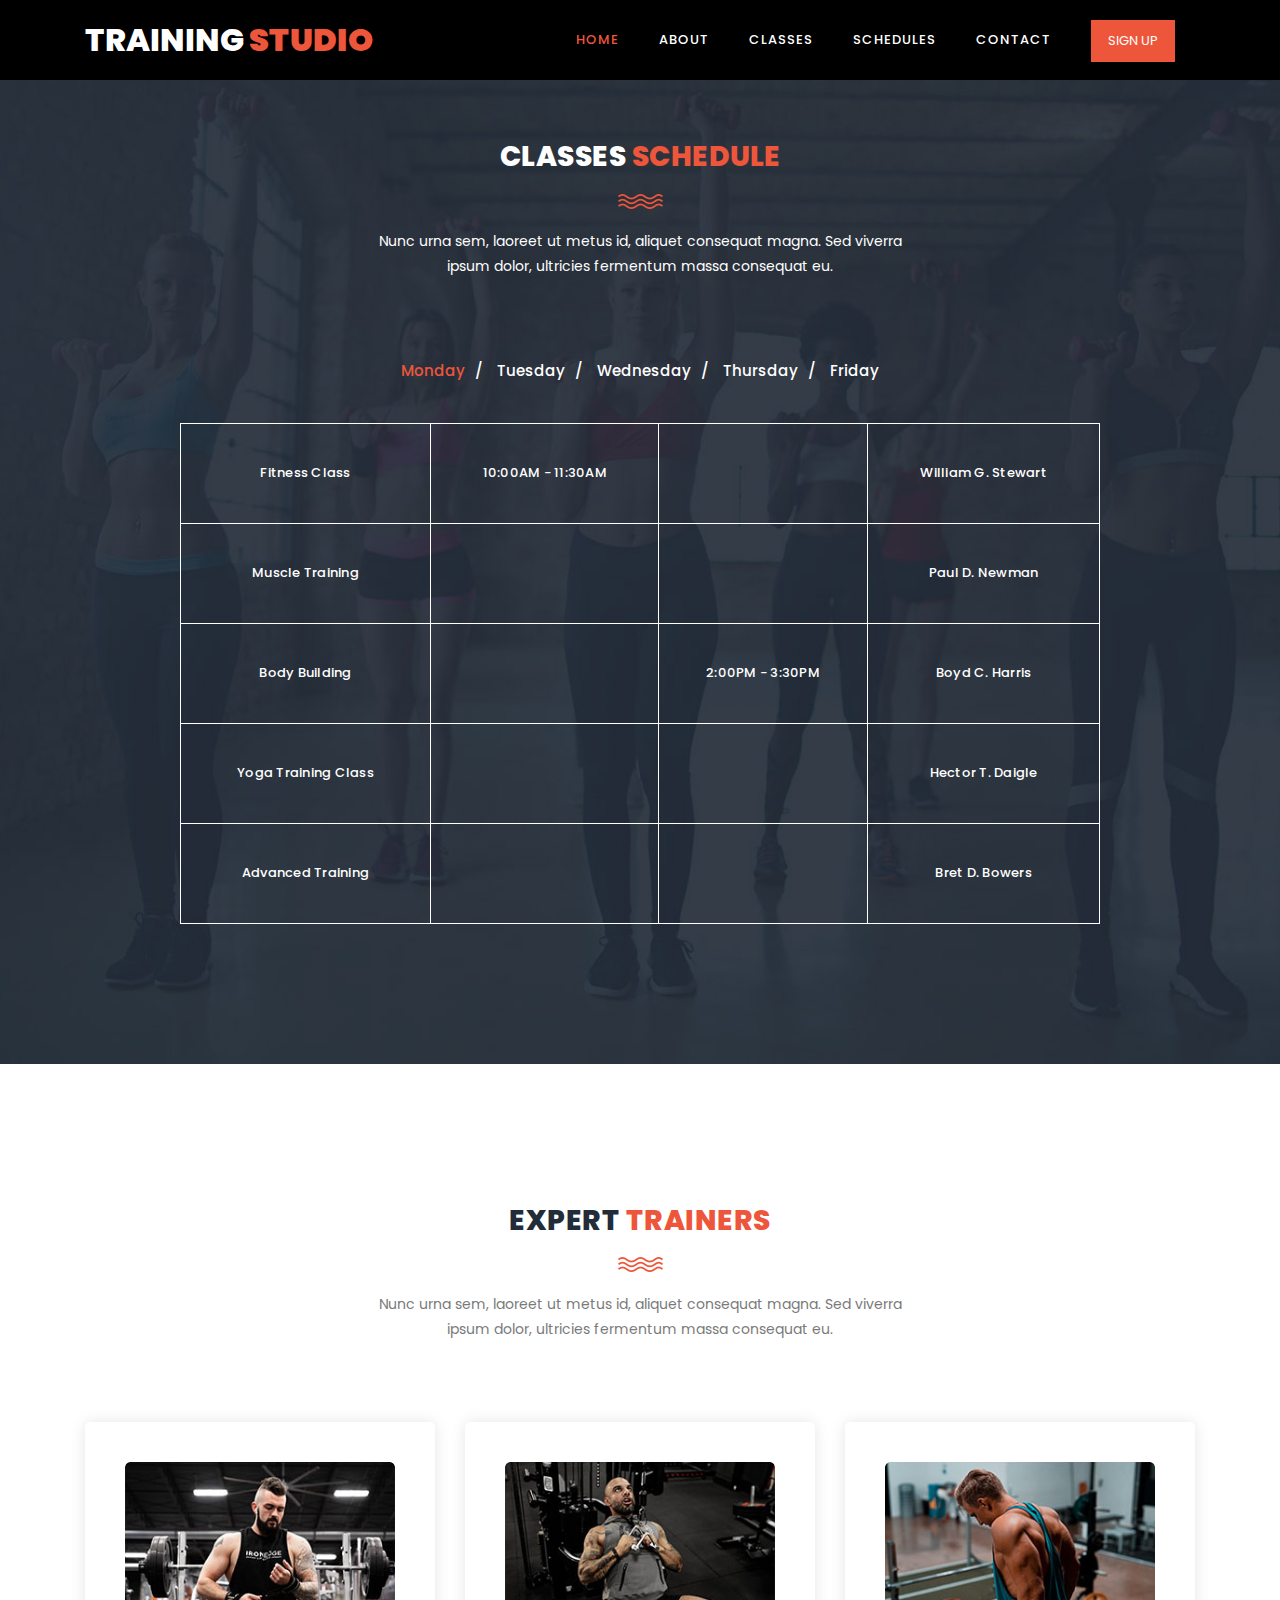
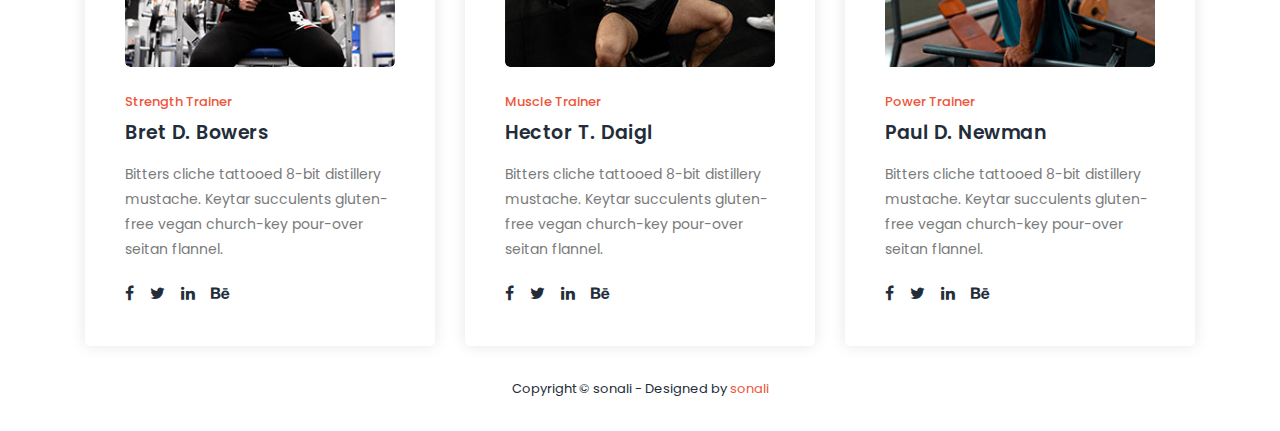
<file: schedule.html>
<!DOCTYPE html>
<html lang="en">

  <head>

    <meta charset="utf-8">
    <meta name="viewport" content="width=device-width, initial-scale=1, shrink-to-fit=no">
    <meta name="description" content="">
    <meta name="author" content="">
    <link href="https://fonts.googleapis.com/css?family=Poppins:100,100i,200,200i,300,300i,400,400i,500,500i,600,600i,700,700i,800,800i,900,900i&display=swap" rel="stylesheet">

    <title>Training Studio - Free CSS Template</title>
<!--

TemplateMo 548 Training Studio

https://templatemo.com/tm-548-training-studio

-->
    <!-- Additional CSS Files -->
    <link rel="stylesheet" type="text/css" href="assets/css/bootstrap.min.css">

    <link rel="stylesheet" type="text/css" href="assets/css/font-awesome.css">

    <link rel="stylesheet" href="assets/css/templatemo-training-studio.css">

    </head>
    
    <body>
    
    <!-- ***** Preloader Start ***** -->
    <div id="js-preloader" class="js-preloader">
      <div class="preloader-inner">
        <span class="dot"></span>
        <div class="dots">
          <span></span>
          <span></span>
          <span></span>
        </div>
      </div>
    </div>
    <!-- ***** Preloader End ***** -->
    
    
    <!-- ***** Header Area Start ***** -->
    <header class="header-area header-sticky">
        <div class="container">
            <div class="row">
                <div class="col-12">
                    <nav class="main-nav">
                        <!-- ***** Logo Start ***** -->
                        <a href="index.html" class="logo">Training<em> Studio</em></a>
                        <!-- ***** Logo End ***** -->
                        <!-- ***** Menu Start ***** -->
                        <ul class="nav">
                            <li class="scroll-to-section"><a href="index.html" class="active">Home</a></li>
                            <li class="scroll-to-section"><a href="about.html">About</a></li>
                            <li class="scroll-to-section"><a href="classes.html">Classes</a></li>
                            <li class="scroll-to-section"><a href="schedule.html">Schedules</a></li>
                            <li class="scroll-to-section"><a href="contact.html">Contact</a></li> 
                            <li class="main-button"><a href="#">Sign Up</a></li>
                        </ul>        
                        <a class='menu-trigger'>
                            <span>Menu</span>
                        </a>
                        <!-- ***** Menu End ***** -->
                    </nav>
                </div>
            </div>
        </div>
    </header>
    <!-- ***** Header Area End ***** -->

   
    
    <section class="section" id="schedule">
        <div class="container">
            <div class="row">
                <div class="col-lg-6 offset-lg-3">
                    <div class="section-heading dark-bg">
                        <h2>Classes <em>Schedule</em></h2>
                        <img src="assets/images/line-dec.png" alt="">
                        <p>Nunc urna sem, laoreet ut metus id, aliquet consequat magna. Sed viverra ipsum dolor, ultricies fermentum massa consequat eu.</p>
                    </div>
                </div>
            </div>
            <div class="row">
                <div class="col-lg-12">
                    <div class="filters">
                        <ul class="schedule-filter">
                            <li class="active" data-tsfilter="monday">Monday</li>
                            <li data-tsfilter="tuesday">Tuesday</li>
                            <li data-tsfilter="wednesday">Wednesday</li>
                            <li data-tsfilter="thursday">Thursday</li>
                            <li data-tsfilter="friday">Friday</li>
                        </ul>
                    </div>
                </div>
                <div class="col-lg-10 offset-lg-1">
                    <div class="schedule-table filtering">
                        <table>
                            <tbody>
                                <tr>
                                    <td class="day-time">Fitness Class</td>
                                    <td class="monday ts-item show" data-tsmeta="monday">10:00AM - 11:30AM</td>
                                    <td class="tuesday ts-item" data-tsmeta="tuesday">2:00PM - 3:30PM</td>
                                    <td>William G. Stewart</td>
                                </tr>
                                <tr>
                                    <td class="day-time">Muscle Training</td>
                                    <td class="friday ts-item" data-tsmeta="friday">10:00AM - 11:30AM</td>
                                    <td class="thursday friday ts-item" data-tsmeta="thursday" data-tsmeta="friday">2:00PM - 3:30PM</td>
                                    <td>Paul D. Newman</td>
                                </tr>
                                <tr>
                                    <td class="day-time">Body Building</td>
                                    <td class="tuesday ts-item" data-tsmeta="tuesday">10:00AM - 11:30AM</td>
                                    <td class="monday ts-item show" data-tsmeta="monday">2:00PM - 3:30PM</td>
                                    <td>Boyd C. Harris</td>
                                </tr>
                                <tr>
                                    <td class="day-time">Yoga Training Class</td>
                                    <td class="wednesday ts-item" data-tsmeta="wednesday">10:00AM - 11:30AM</td>
                                    <td class="friday ts-item" data-tsmeta="friday">2:00PM - 3:30PM</td>
                                    <td>Hector T. Daigle</td>
                                </tr>
                                <tr>
                                    <td class="day-time">Advanced Training</td>
                                    <td class="thursday ts-item" data-tsmeta="thursday">10:00AM - 11:30AM</td>
                                    <td class="wednesday ts-item" data-tsmeta="wednesday">2:00PM - 3:30PM</td>
                                    <td>Bret D. Bowers</td>
                                </tr>
                            </tbody>
                        </table>
                    </div>
                </div>
            </div>
        </div>
    </section>

    <!-- ***** Testimonials Starts ***** -->
    <section class="section" id="trainers">
        <div class="container">
            <div class="row">
                <div class="col-lg-6 offset-lg-3">
                    <div class="section-heading">
                        <h2>Expert <em>Trainers</em></h2>
                        <img src="assets/images/line-dec.png" alt="">
                        <p>Nunc urna sem, laoreet ut metus id, aliquet consequat magna. Sed viverra ipsum dolor, ultricies fermentum massa consequat eu.</p>
                    </div>
                </div>
            </div>
            <div class="row">
                <div class="col-lg-4">
                    <div class="trainer-item">
                        <div class="image-thumb">
                            <img src="assets/images/first-trainer.jpg" alt="">
                        </div>
                        <div class="down-content">
                            <span>Strength Trainer</span>
                            <h4>Bret D. Bowers</h4>
                            <p>Bitters cliche tattooed 8-bit distillery mustache. Keytar succulents gluten-free vegan church-key pour-over seitan flannel.</p>
                            <ul class="social-icons">
                                <li><a href="#"><i class="fa fa-facebook"></i></a></li>
                                <li><a href="#"><i class="fa fa-twitter"></i></a></li>
                                <li><a href="#"><i class="fa fa-linkedin"></i></a></li>
                                <li><a href="#"><i class="fa fa-behance"></i></a></li>
                            </ul>
                        </div>
                    </div>
                </div>
                <div class="col-lg-4">
                    <div class="trainer-item">
                        <div class="image-thumb">
                            <img src="assets/images/second-trainer.jpg" alt="">
                        </div>
                        <div class="down-content">
                            <span>Muscle Trainer</span>
                            <h4>Hector T. Daigl</h4>
                            <p>Bitters cliche tattooed 8-bit distillery mustache. Keytar succulents gluten-free vegan church-key pour-over seitan flannel.</p>
                            <ul class="social-icons">
                                <li><a href="#"><i class="fa fa-facebook"></i></a></li>
                                <li><a href="#"><i class="fa fa-twitter"></i></a></li>
                                <li><a href="#"><i class="fa fa-linkedin"></i></a></li>
                                <li><a href="#"><i class="fa fa-behance"></i></a></li>
                            </ul>
                        </div>
                    </div>
                </div>
                <div class="col-lg-4">
                    <div class="trainer-item">
                        <div class="image-thumb">
                            <img src="assets/images/third-trainer.jpg" alt="">
                        </div>
                        <div class="down-content">
                            <span>Power Trainer</span>
                            <h4>Paul D. Newman</h4>
                            <p>Bitters cliche tattooed 8-bit distillery mustache. Keytar succulents gluten-free vegan church-key pour-over seitan flannel.</p>
                            <ul class="social-icons">
                                <li><a href="#"><i class="fa fa-facebook"></i></a></li>
                                <li><a href="#"><i class="fa fa-twitter"></i></a></li>
                                <li><a href="#"><i class="fa fa-linkedin"></i></a></li>
                                <li><a href="#"><i class="fa fa-behance"></i></a></li>
                            </ul>
                        </div>
                    </div>
                </div>
            </div>
        </div>
    </section>
    <!-- ***** Testimonials Ends ***** -->
    
   
    
    <!-- ***** Footer Start ***** -->
    <footer>
        <div class="container">
            <div class="row">
                <div class="col-lg-12">
                    <p>Copyright &copy; sonali
                    
                    - Designed by <a rel="nofollow" href="https://github.com/sonalishelkar" class="tm-text-link" target="_parent">sonali</a></p>
                    
                    <!-- You shall support us a little via PayPal to info@templatemo.com -->
                    
                </div>
            </div>
        </div>
    </footer>

    <!-- jQuery -->
    <script src="assets/js/jquery-2.1.0.min.js"></script>

    <!-- Bootstrap -->
    <script src="assets/js/popper.js"></script>
    <script src="assets/js/bootstrap.min.js"></script>

    <!-- Plugins -->
    <script src="assets/js/scrollreveal.min.js"></script>
    <script src="assets/js/waypoints.min.js"></script>
    <script src="assets/js/jquery.counterup.min.js"></script>
    <script src="assets/js/imgfix.min.js"></script> 
    <script src="assets/js/mixitup.js"></script> 
    <script src="assets/js/accordions.js"></script>
    
    <!-- Global Init -->
    <script src="assets/js/custom.js"></script>

  </body>
</html>
</file>
<file: assets/css/templatemo-training-studio.css>
/*

TemplateMo 548 Training Studio

https://templatemo.com/tm-548-training-studio

*/

/* ---------------------------------------------
Table of contents
------------------------------------------------
01. font & reset css
02. reset
03. global styles
04. header
05. banner
06. features
07. testimonials
08. contact
09. footer
10. preloader
11. search
12. portfolio

--------------------------------------------- */
/* 
---------------------------------------------
font & reset css
--------------------------------------------- 
*/
@import url("https://fonts.googleapis.com/css?family=Poppins:100,100i,200,200i,300,300i,400,400i,500,500i,600,600i,700,700i,800,800i,900,900i");
/* 
---------------------------------------------
reset
--------------------------------------------- 
*/
html, body, div, span, applet, object, iframe, h1, h2, h3, h4, h5, h6, p, blockquote, div
pre, a, abbr, acronym, address, big, cite, code, del, dfn, em, font, img, ins, kbd, q,
s, samp, small, strike, strong, sub, sup, tt, var, b, u, i, center, dl, dt, dd, ol, ul, li,
figure, header, nav, section, article, aside, footer, figcaption {
  margin: 0;
  padding: 0;
  border: 0;
  outline: 0;
}

.clearfix:after {
  content: ".";
  display: block;
  clear: both;
  visibility: hidden;
  line-height: 0;
  height: 0;
}

.clearfix {
  display: inline-block;
}

html[xmlns] .clearfix {
  display: block;
}

* html .clearfix {
  height: 1%;
}

ul, li {
  padding: 0;
  margin: 0;
  list-style: none;
}

header, nav, section, article, aside, footer, hgroup {
  display: block;
}

* {
  box-sizing: border-box;
}

html, body {
  font-family: 'Poppins', sans-serif;
  font-weight: 400;
  background-color: #fff;
  font-size: 16px;
  -ms-text-size-adjust: 100%;
  -webkit-font-smoothing: antialiased;
  -moz-osx-font-smoothing: grayscale;
}

a {
  text-decoration: none !important;
}

h1, h2, h3, h4, h5, h6 {
  margin-top: 0px;
  margin-bottom: 0px;
}

ul {
  margin-bottom: 0px;
}

p {
  font-size: 14px;
  line-height: 25px;
  color: #7a7a7a;
}

/* 
---------------------------------------------
global styles
--------------------------------------------- 
*/
html,
body {
  background: #fff;
  font-family: 'Poppins', sans-serif;
}

::selection {
  background: #ed563b;
  color: #fff;
}

::-moz-selection {
  background: #ed563b;
  color: #fff;
}

@media (max-width: 991px) {
  html, body {
    overflow-x: hidden;
  }
  .mobile-top-fix {
    margin-top: 30px;
    margin-bottom: 0px;
  }
  .mobile-bottom-fix {
    margin-bottom: 30px;
  }
  .mobile-bottom-fix-big {
    margin-bottom: 60px;
  }
}

.section-heading {
  text-align: center;
  margin-top: 140px;
  margin-bottom: 80px;
}

.section-heading h2 {
  font-size: 28px;
  font-weight: 800;
  color: #232d39;
  text-transform: uppercase;
  letter-spacing: 0.5px;
  margin-top: 0px;
  margin-bottom: 0px;
}

.section-heading h2 em {
  font-style: normal;
  color: #ed563b;
}

.section-heading img {
  margin: 20px auto;
}

.dark-bg h2 {
  color: #fff;
}

.dark-bg p {
  color: #fff;
}

.main-button a {
  display: inline-block;
  font-size: 15px;
  padding: 12px 20px;
  background-color: #ed563b;
  color: #fff;
  text-align: center;
  font-weight: 400;
  text-transform: uppercase;
  transition: all .3s;
}

.main-button a:hover {
  background-color: #f9735b;
}


/* 
---------------------------------------------
header
--------------------------------------------- 
*/

.background-header {
  background: rgba(250,250,250,0.99) !important;
  height: 80px!important;
  position: fixed!important;
  top: 0px;
  left: 0px;
  right: 0px;
  box-shadow: 0px 0px 10px rgba(0,0,0,0.15)!important;
}

.background-header .logo,
.background-header .main-nav .nav li a {
  color: #232d39!important;
}

.background-header .main-nav .nav li:last-child a {
  color: #fff !important;
}

.background-header .main-nav .nav li:last-child a:hover {
  color: #fff!important;
}

.background-header .main-nav .nav li:hover a {
  color: #ed563b!important;
}

.background-header .nav li a.active {
  color: #ed563b!important;
}

.header-area {
  position: absolute;
  top: 0px;
  left: 0px;
  right: 0px;
  z-index: 100;
  height: 80px;
  background: rgba(0, 0, 0);
  -webkit-transition: all .5s ease 0s;
  -moz-transition: all .5s ease 0s;
  -o-transition: all .5s ease 0s;
  transition: all .5s ease 0s;
}

.header-area .main-nav {
  min-height: 80px;
  background: transparent;
}

.header-area .main-nav .logo {
  line-height: 80px;
  color: #fff;
  font-size: 32px;
  font-weight: 800;
  text-transform: uppercase;
  float: left;
  -webkit-transition: all 0.3s ease 0s;
  -moz-transition: all 0.3s ease 0s;
  -o-transition: all 0.3s ease 0s;
  transition: all 0.3s ease 0s;
}

.header-area .main-nav .logo em {
  font-style: normal;
  color: #ed563b;
  font-weight: 900;
}

.header-area .main-nav .nav {
  float: right;
  margin-top: 27px;
  margin-right: 0px;
  background-color: transparent;
  -webkit-transition: all 0.3s ease 0s;
  -moz-transition: all 0.3s ease 0s;
  -o-transition: all 0.3s ease 0s;
  transition: all 0.3s ease 0s;
  position: relative;
  z-index: 999;
}

.header-area .main-nav .nav li {
  padding-left: 20px;
  padding-right: 20px;
}

.header-area .main-nav .nav li a {
  display: block;
  font-weight: 500;
  font-size: 13px;
  color: #7a7a7a;
  text-transform: uppercase;
  -webkit-transition: all 0.3s ease 0s;
  -moz-transition: all 0.3s ease 0s;
  -o-transition: all 0.3s ease 0s;
  transition: all 0.3s ease 0s;
  height: 40px;
  line-height: 40px;
  border: transparent;
  letter-spacing: 1px;
}

.header-area .main-nav .nav li a {
  color: #fff;
}

.header-area .main-nav .nav li:last-child a {
  display: inline-block;
  font-size: 13px;
  padding: 11px 17px;
  background-color: #ed563b;
  color: #fff;
  text-align: center;
  font-weight: 400;
  letter-spacing: 0px;
  text-transform: uppercase;
  transition: all .3s;
  height: auto;
  line-height: 20px;
}

.header-area .main-nav .nav li:last-child a:hover {
  background-color: #f9735b;
  opacity: 1;
}

.header-area .main-nav .nav li:hover a,
.header-area .main-nav .nav li a.active {
  color: #ed563b!important;
  opacity: 1;
}

.background-header .main-nav .nav li:hover a,
.background-header .main-nav .nav li a.active {
  color: #ed563b!important;
  opacity: 1;
}

.header-area .main-nav .menu-trigger {
  cursor: pointer;
  display: block;
  position: absolute;
  top: 23px;
  width: 32px;
  height: 40px;
  text-indent: -9999em;
  z-index: 99;
  right: 40px;
  display: none;
}

.header-area .main-nav .menu-trigger span,
.header-area .main-nav .menu-trigger span:before,
.header-area .main-nav .menu-trigger span:after {
  -moz-transition: all 0.4s;
  -o-transition: all 0.4s;
  -webkit-transition: all 0.4s;
  transition: all 0.4s;
  background-color: #1e1e1e;
  display: block;
  position: absolute;
  width: 30px;
  height: 2px;
  left: 0;
}

.background-header .main-nav .menu-trigger span,
.background-header .main-nav .menu-trigger span:before,
.background-header .main-nav .menu-trigger span:after {
  background-color: #1e1e1e;
}

.header-area .main-nav .menu-trigger span:before,
.header-area .main-nav .menu-trigger span:after {
  -moz-transition: all 0.4s;
  -o-transition: all 0.4s;
  -webkit-transition: all 0.4s;
  transition: all 0.4s;
  background-color: #1e1e1e;
  display: block;
  position: absolute;
  width: 30px;
  height: 2px;
  left: 0;
  width: 75%;
}

.background-header .main-nav .menu-trigger span:before,
.background-header .main-nav .menu-trigger span:after {
  background-color: #1e1e1e;
}

.header-area .main-nav .menu-trigger span:before,
.header-area .main-nav .menu-trigger span:after {
  content: "";
}

.header-area .main-nav .menu-trigger span {
  top: 16px;
}

.header-area .main-nav .menu-trigger span:before {
  -moz-transform-origin: 33% 100%;
  -ms-transform-origin: 33% 100%;
  -webkit-transform-origin: 33% 100%;
  transform-origin: 33% 100%;
  top: -10px;
  z-index: 10;
}

.header-area .main-nav .menu-trigger span:after {
  -moz-transform-origin: 33% 0;
  -ms-transform-origin: 33% 0;
  -webkit-transform-origin: 33% 0;
  transform-origin: 33% 0;
  top: 10px;
}

.header-area .main-nav .menu-trigger.active span,
.header-area .main-nav .menu-trigger.active span:before,
.header-area .main-nav .menu-trigger.active span:after {
  background-color: transparent;
  width: 100%;
}

.header-area .main-nav .menu-trigger.active span:before {
  -moz-transform: translateY(6px) translateX(1px) rotate(45deg);
  -ms-transform: translateY(6px) translateX(1px) rotate(45deg);
  -webkit-transform: translateY(6px) translateX(1px) rotate(45deg);
  transform: translateY(6px) translateX(1px) rotate(45deg);
  background-color: #1e1e1e;
}

.background-header .main-nav .menu-trigger.active span:before {
  background-color: #1e1e1e;
}

.header-area .main-nav .menu-trigger.active span:after {
  -moz-transform: translateY(-6px) translateX(1px) rotate(-45deg);
  -ms-transform: translateY(-6px) translateX(1px) rotate(-45deg);
  -webkit-transform: translateY(-6px) translateX(1px) rotate(-45deg);
  transform: translateY(-6px) translateX(1px) rotate(-45deg);
  background-color: #1e1e1e;
}

.background-header .main-nav .menu-trigger.active span:after {
  background-color: #1e1e1e;
}

.header-area.header-sticky {
  min-height: 80px;
}

.header-area.header-sticky .nav {
  margin-top: 20px !important;
}

.header-area.header-sticky .nav li a.active {
  color: #ed563b;
}

@media (max-width: 1200px) {
  .header-area .main-nav .nav li {
    padding-left: 12px;
    padding-right: 12px;
  }
  .header-area .main-nav:before {
    display: none;
  }
}

@media (max-width: 767px) {
  .header-area .main-nav .logo {
    color: #1e1e1e;
  }
  .header-area.header-sticky .nav li a:hover,
  .header-area.header-sticky .nav li a.active {
    color: #ed563b!important;
    opacity: 1;
  }
  .header-area {
    background-color: #f7f7f7;
    padding: 0px 15px;
    height: 80px;
    box-shadow: none;
    text-align: center;
  }
  .header-area .container {
    padding: 0px;
  }
  .header-area .logo {
    margin-left: 30px;
  }
  .header-area .menu-trigger {
    display: block !important;
  }
  .header-area .main-nav {
    overflow: hidden;
  }
  .header-area .main-nav .nav {
    float: none;
    width: 100%;
    display: none;
    -webkit-transition: all 0s ease 0s;
    -moz-transition: all 0s ease 0s;
    -o-transition: all 0s ease 0s;
    transition: all 0s ease 0s;
    margin-left: 0px;
  }
  .header-area .main-nav .nav li:first-child {
    border-top: 1px solid #eee;
  }
  .header-area .main-nav .nav li:last-child {
    width: 100%;
    background-color: #ed563b;
    color: #fff;
  }
  .header-area .main-nav .nav li:last-child a {
    background-color: #ed563b!important;
  }
  .header-area .main-nav .nav li:last-child a:hover,
  .header-area .main-nav .nav li:last-child:hover a {
    background-color: #ed563b!important;
    color: #fff!important;
  }
  .header-area.header-sticky .nav {
    margin-top: 80px !important;
  }
  .header-area .main-nav .nav li {
    width: 100%;
    background: #fff;
    border-bottom: 1px solid #eee;
    padding-left: 0px !important;
    padding-right: 0px !important;
  }
  .header-area .main-nav .nav li a {
    height: 50px !important;
    line-height: 50px !important;
    padding: 0px !important;
    border: none !important;
    background: #f7f7f7 !important;
    color: #232d39 !important;
  }
  .header-area .main-nav .nav li:last-child a {
    color: #fff!important;
  }
  .header-area .main-nav .nav li a:hover {
    background: #eee !important;
    color: #ed563b!important;
  }
  .header-area .main-nav .nav li.submenu ul {
    position: relative;
    visibility: inherit;
    opacity: 1;
    z-index: 1;
    transform: translateY(0%);
    transition-delay: 0s, 0s, 0.3s;
    top: 0px;
    width: 100%;
    box-shadow: none;
    height: 0px;
  }
  .header-area .main-nav .nav li.submenu ul li a {
    font-size: 12px;
    font-weight: 400;
  }
  .header-area .main-nav .nav li.submenu ul li a:hover:before {
    width: 0px;
  }
  .header-area .main-nav .nav li.submenu ul.active {
    height: auto !important;
  }
  .header-area .main-nav .nav li.submenu:after {
    color: #3B566E;
    right: 25px;
    font-size: 14px;
    top: 15px;
  }
  .header-area .main-nav .nav li.submenu:hover ul, .header-area .main-nav .nav li.submenu:focus ul {
    height: 0px;
  }
}

@media (min-width: 767px) {
  .header-area .main-nav .nav {
    display: flex !important;
  }
}


/* 
---------------------------------------------
banner
--------------------------------------------- 
*/

.main-banner {
  position: relative;
}

#bg-video {
    min-width: 100%;
    min-height: 100vh;
    max-width: 100%;
    max-height: 100vh;
    object-fit: cover;
    z-index: -1;
}

#bg-video::-webkit-media-controls {
    display: none !important;
}

.video-overlay {
    position: absolute;
    background-color: rgba(35,45,57,0.8);
    top: 0;
    left: 0;
    bottom: 7px;
    width: 100%;
}

.main-banner .caption {
  text-align: center;
  position: absolute;
  width: 80%;
  left: 50%;
  top: 50%;
  transform: translate(-50%,-50%);
}

.main-banner .caption h6 {
  margin-top: 0px;
  font-size: 18px;
  text-transform: uppercase;
  font-weight: 800;
  color: #fff;
  letter-spacing: 0.5px;
}

.main-banner .caption h2 {
  margin-top: 30px;
  margin-bottom: 25px;
  font-size: 84px;
  text-transform: uppercase;
  font-weight: 800;
  color: #fff;
  letter-spacing: 1px;
}

.main-banner .caption h2 em {
  font-style: normal;
  color: #ed563b;
  font-weight: 900;
}


/*
---------------------------------------------
features
---------------------------------------------
*/

#features {
  margin-bottom: 80px;
}

.feature-item {
  display: inline-block;
  margin-bottom: 60px;
}

.feature-item .left-icon img {
  float: left;
  margin-right: 30px;
}

.feature-item .right-content {
  display: inline;
}

.feature-item .right-content h4 {
  margin-top: 0px;
  margin-bottom:  7px;
  letter-spacing: 0.25px;
  color: #232d39;
  font-size: 19px;
  font-weight: 600;
  text-transform: capitalize;
}

.feature-item .right-content a.text-button {
  margin-top: 7px;
  display: inline-block;
  font-size: 13px;
  text-transform: uppercase;
  color: #ed563b;
  font-weight: 500;
}

/*
---------------------------------------------
subscribe
---------------------------------------------
*/

#call-to-action {
  padding: 120px 0px;
  background-image: url(../images/cta-bg.jpg);
  background-position: center center;
  background-repeat: no-repeat;
  background-size: cover;
  text-align: center;
}

.cta-content h2 {
  font-size: 36px;
  text-transform: uppercase;
  font-weight: 800;
  color: #fff;
  letter-spacing: 1px;
}

.cta-content h2 em {
  font-style: normal;
  color: #ed563b;
}

.cta-content p {
  font-size: 16px;
  color: #fff;
  margin: 15px 0px 25px 0px;
}



/*
--------------------------------------------
Our Classes
--------------------------------------------
*/

#our-classes {
  margin-bottom: 140px;
}

#tabs ul {
  margin: 0;
  padding: 0;
}
#tabs ul li {
  margin-bottom: 30px;
  display: inline-block;
  width: 100%;
}
#tabs ul li:last-child {
  margin-bottom: 0px;
}
#tabs ul li a {
  text-transform: capitalize;
  width: 100%;
  padding: 30px 30px;
  display: inline-block;
  background-color: #fff;
  box-shadow: 0px 0px 15px rgba(0,0,0,0.1);
  border-radius: 5px;
  font-size: 19px;
  color: #232d39;
  letter-spacing: 0.5px;
  font-weight: 600;
  transition: all 0.3s;
}
#tabs .main-rounded-button a {
  text-align: center;
  padding: 20px 30px;
  width: 100%;
  border-radius: 5px;
  display: inline-block;
  box-shadow: 0px 0px 15px rgba(0,0,0,0.1);
  color: #fff;
  font-size: 19px;
  letter-spacing: 0.5px;
  font-weight: 600;
  background-color: #ed563b;
}
#tabs .main-rounded-button a:hover {
  background-color: #f9735b;
}
#tabs ul li a img {
  max-width: 100%;
  margin-right: 20px;
}
#tabs ul .ui-tabs-active span {
  background: #faf5b2;
  border: #faf5b2;
  line-height: 90px;
  border-bottom: none;
}
#tabs ul .ui-tabs-active a {
  color: #ed563b;
}
#tabs ul .ui-tabs-active span {
  color: #1e1e1e;
}
.tabs-content {
  margin-left: 30px;
  text-align: left;
  display: inline-block;
  transition: all 0.3s;
}
.tabs-content img {
  max-width: 100%;
  overflow: hidden;
  border-radius: 5px;
}
.tabs-content h4 {
  font-size: 23px;
  font-weight: 700;
  color: #232d39;
  letter-spacing: 0.5px;
  margin-bottom: 20px;
  margin-top: 30px;
}
.tabs-content p {
  font-size: 14px;
  color: #7a7a7a;
  margin-bottom: 28px;
}


/* 
---------------------------------------------
schedule
--------------------------------------------- 
*/

#schedule {
  padding: 0px 0px 140px 0px;
  background-image: url(../images/schedule-bg.jpg);
  background-position: center center;
  background-repeat: no-repeat;
  background-size: cover;
}

#schedule table {
  width: 100%;
  text-align: center;
  border: 1px solid #fff;
}

#schedule table tbody {
  border-top: 1px solid #fff; 
}

#schedule table tbody tr {
  border-bottom: 1px solid #fff;
}

#schedule table tbody tr td {
  border-right: 1px solid #fff;
  height: 100px;
}

#schedule table tr td {
  color: #fff;
  font-size: 13px;
  text-transform: capitalize;
  font-weight: 500;
  letter-spacing: 0.25px;
}

.schedule-table.filtering .ts-item {
    opacity: 0;
    transition: all 0.5s;
}

.schedule-table.filtering .ts-item.show {
    opacity: 1;
    transition: all 0.5s;
}

#schedule .filters {
  margin-bottom: 40px;
}
#schedule .filters ul {
  padding: 0;
  text-align: center;
}
#schedule .filters ul li {
  list-style: none;
  display: inline;
  cursor: pointer;
  position: relative;
  margin-right: 10px;
  font-size: 15px;
  font-weight: 500;
  color: #fff;
  text-transform: capitalize;
  -webkit-transition: all 0.3s ease-in-out;
  -moz-transition: all 0.3s ease-in-out;
  -o-transition: all 0.3s ease-in-out;
  -ms-transition: all 0.3s ease-in-out;
  transition: all 0.3s ease-in-out;
}
#schedule .filters ul li:after {
  content: "/";
  margin-left: 10px;
  color: #fff;
}
#schedule .filters ul li:last-child {
  margin-right: 0px;
}
#schedule .filters ul li:last-child::after {
  display: none;
}
#schedule .filters ul li.active,
#schedule .filters ul li:hover {
  color: #ed563b;
}
#schedule .filters-content {
  margin-top: 50px;
}
#schedule .filters-content .show {
  opacity: 1;
  visibility: visible;
  transition: all 350ms;
}
#schedule .filters-content .hide {
  opacity: 0;
  visibility: hidden;
  transition: all 350ms;
}


/* 
---------------------------------------------
trainers
--------------------------------------------- 
*/

#trainers .trainer-item {
  background-color: #fff;
  border-radius: 5px;
  box-shadow: 0px 0px 15px rgba(0,0,0,0.1);
  padding: 40px;
}

#trainers .trainer-item img {
  width: 100%;
  border-radius: 5px;
}

#trainers .trainer-item span {
  font-size: 13px;
  font-weight: 500;
  color: #ed563b;
  display: inline-block;
  margin-top: 25px;
  margin-bottom: 10px;
}

#trainers .trainer-item h4 {
  font-size: 19px;
  font-weight: 600;
  color: #232d39;
  letter-spacing: 0.5px;
  margin-bottom: 18px;
}

#trainers .trainer-item p {
  margin-bottom: 20px;
}

#trainers .trainer-item ul.social-icons li {
  display: inline-block;
  margin-right: 12px;
}

#trainers .trainer-item ul.social-icons li:last-child {
  margin-right: 0px;
}

#trainers .trainer-item ul.social-icons li a {
  color: #232d39;
  transition: all .3s;
}

#trainers .trainer-item ul.social-icons li a:hover {
  color: #ed563b;
}


/* 
---------------------------------------------
contact
--------------------------------------------- 
*/

#contact-us {
  margin-top: 140px;
}

#contact-us .container-fluid .col-lg-6 {
  padding: 0px;
}

#contact-us .contact-form {
  padding: 80px;
  background-image: url(../images/contact-bg.jpg);
  background-position: center center;
  background-repeat: no-repeat;
  background-size: cover;
}

#contact-us .contact-form #contact {
  background-color: #fff;
  padding: 40px;
  border-radius: 5px;
}

.contact-form input,
.contact-form textarea {
  color: #7a7a7a;
  font-size: 13px;
  border: 1px solid #ddd;
  background-color: #fff;
  width: 100%;
  height: 40px;
  outline: none;
  line-height: 40px;
  padding: 0px 10px;
  -webkit-appearance: none;
  -moz-appearance: none;
  appearance: none;
  margin-bottom: 30px;
}

.contact-form textarea {
  height: 150px;
  resize: none;
}

.contact-form ::-webkit-input-placeholder { /* Edge */
  color: #7a7a7a;
}

.contact-form :-ms-input-placeholder { /* Internet Explorer 10-11 */
  color: #7a7a7a;
}

.contact-form ::placeholder {
  color: #7a7a7a;
}

.contact-form button {
  display: inline-block;
  font-size: 13px;
  padding: 11px 17px;
  background-color: #ed563b;
  color: #fff;
  text-align: center;
  font-weight: 400;
  text-transform: uppercase;
  transition: all .3s;
  border: none;
  outline: none;
  margin-top: -8px;
}

.contact-form button:hover {
  background-color: #f9735b;
}




/* 
---------------------------------------------
footer
--------------------------------------------- 
*/
footer {
  text-align: center;
  padding: 30px 0px;
}

footer p {
  color: #232d39;
  font-size: 13px;
}

footer p a {
  cursor: pointer;
  color: #ed563b;
}

footer p a:hover {
  color: #ed563b;
}



/* 
---------------------------------------------
preloader
--------------------------------------------- 
*/

.js-preloader {
    position: fixed;
    top: 0;
    left: 0;
    right: 0;
    bottom: 0;
    background-color: #232d39;
    display: -webkit-box;
    display: flex;
    -webkit-box-align: center;
    align-items: center;
    -webkit-box-pack: center;
    justify-content: center;
    opacity: 1;
    visibility: visible;
    z-index: 9999;
    -webkit-transition: opacity 0.25s ease;
    transition: opacity 0.25s ease;
}

.js-preloader.loaded {
    opacity: 0;
    visibility: hidden;
    pointer-events: none;
}

@-webkit-keyframes dot {
    50% {
        -webkit-transform: translateX(96px);
        transform: translateX(96px);
    }
}

@keyframes dot {
    50% {
        -webkit-transform: translateX(96px);
        transform: translateX(96px);
    }
}

@-webkit-keyframes dots {
    50% {
        -webkit-transform: translateX(-31px);
        transform: translateX(-31px);
    }
}

@keyframes dots {
    50% {
        -webkit-transform: translateX(-31px);
        transform: translateX(-31px);
    }
}

.preloader-inner {
    position: relative;
    width: 142px;
    height: 40px;
    background: #232d39;
}

.preloader-inner .dot {
    position: absolute;
    width: 16px;
    height: 16px;
    top: 12px;
    left: 15px;
    background: #fff;
    border-radius: 50%;
    -webkit-transform: translateX(0);
    transform: translateX(0);
    -webkit-animation: dot 2.8s infinite;
    animation: dot 2.8s infinite;
}

.preloader-inner .dots {
    -webkit-transform: translateX(0);
    transform: translateX(0);
    margin-top: 12px;
    margin-left: 31px;
    -webkit-animation: dots 2.8s infinite;
    animation: dots 2.8s infinite;
}

.preloader-inner .dots span {
    display: block;
    float: left;
    width: 16px;
    height: 16px;
    margin-left: 16px;
    background: #fff;
    border-radius: 50%;
}


/* 
---------------------------------------------
responsive
--------------------------------------------- 
*/


@media (max-width: 992px) {

  .main-banner .caption h2 {
    font-size: 64px;
  }
  #features {
    margin-bottom: 110px;
  }
  #features .feature-item {
    margin-bottom: 30px;
  }
  #our-classes .tabs-content {
    margin-left: 0px;
    margin-top: 30px;
  }
  .trainer-item {
    margin-bottom: 30px;
  }
  #contact-us #map {
    margin-bottom: -7px;
  }
  #contact-us .contact-form {
    padding: 30px;
  }
  #contact-us .contact-form #contact {
    padding: 30px;
  }

}

@media (max-width: 450px) {
  .feature-item .right-content a.text-button {
    margin-left: 130px;
  }
}
</file>
